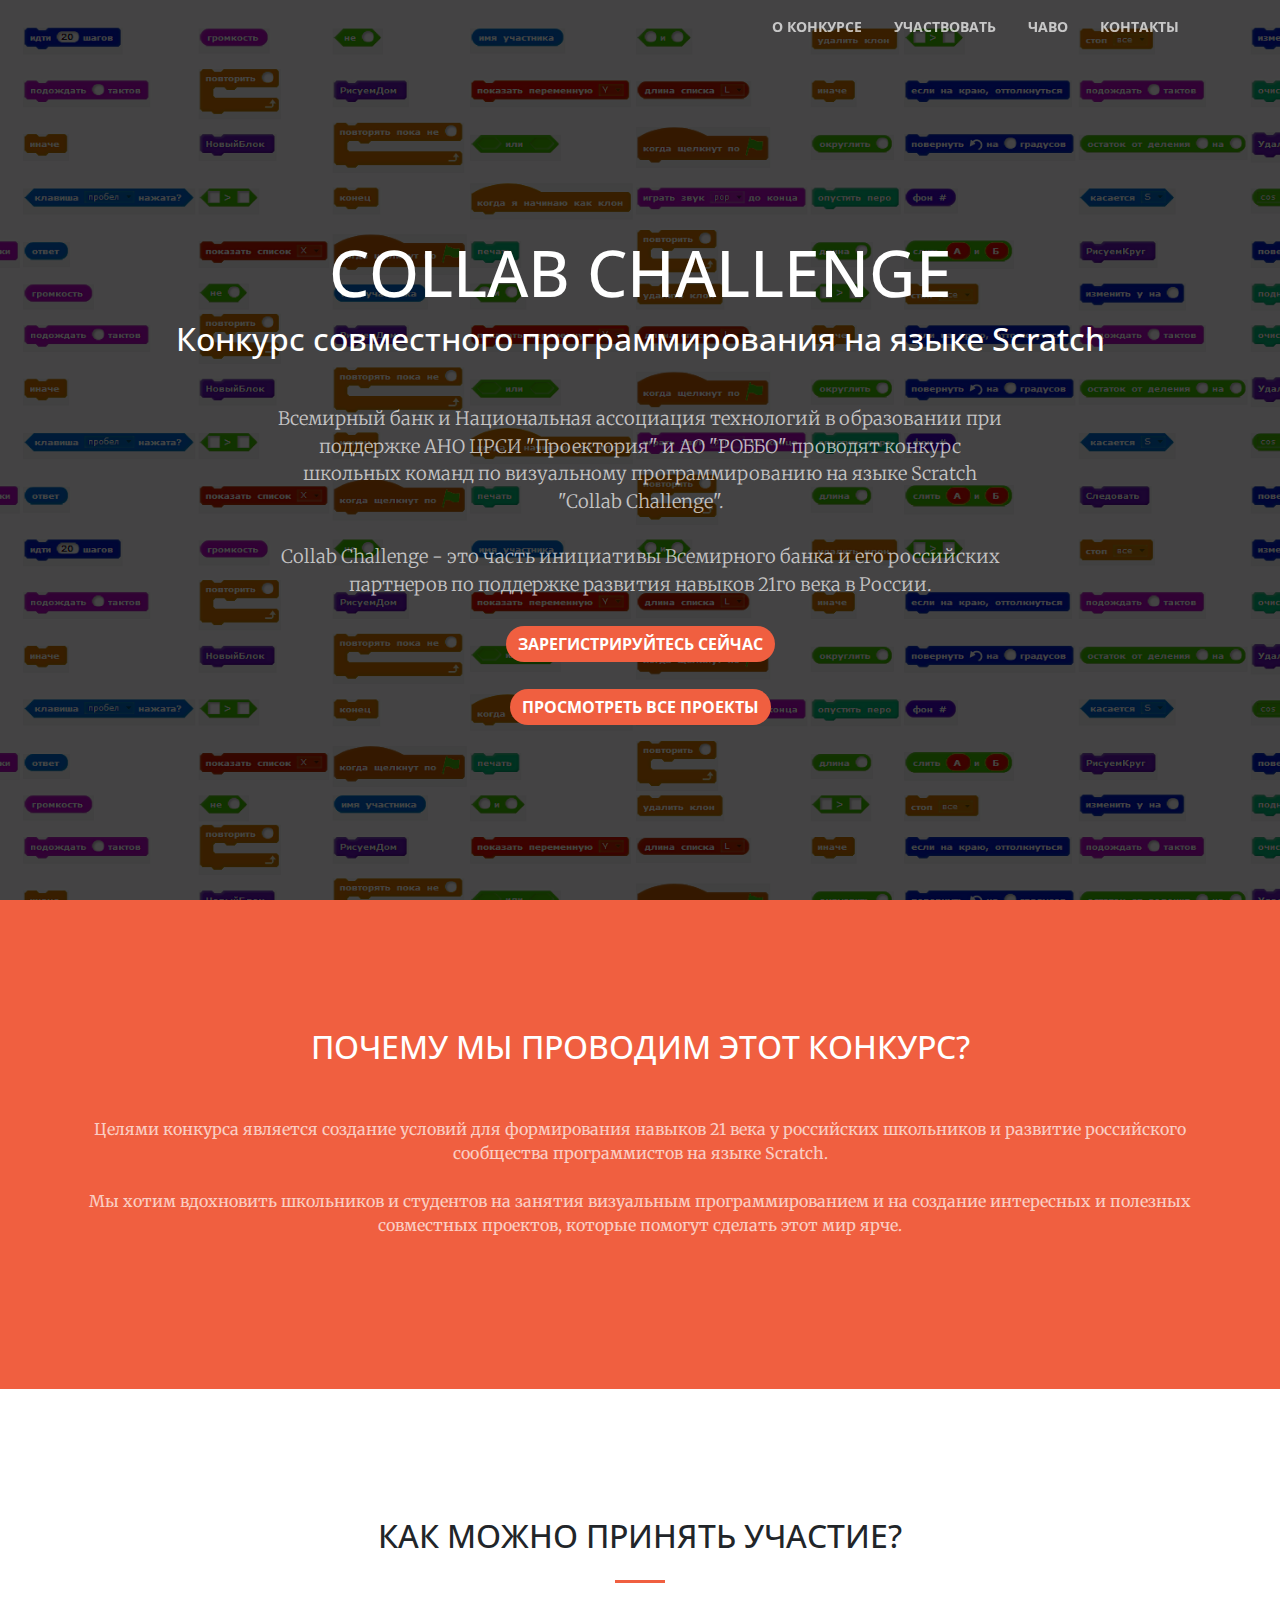
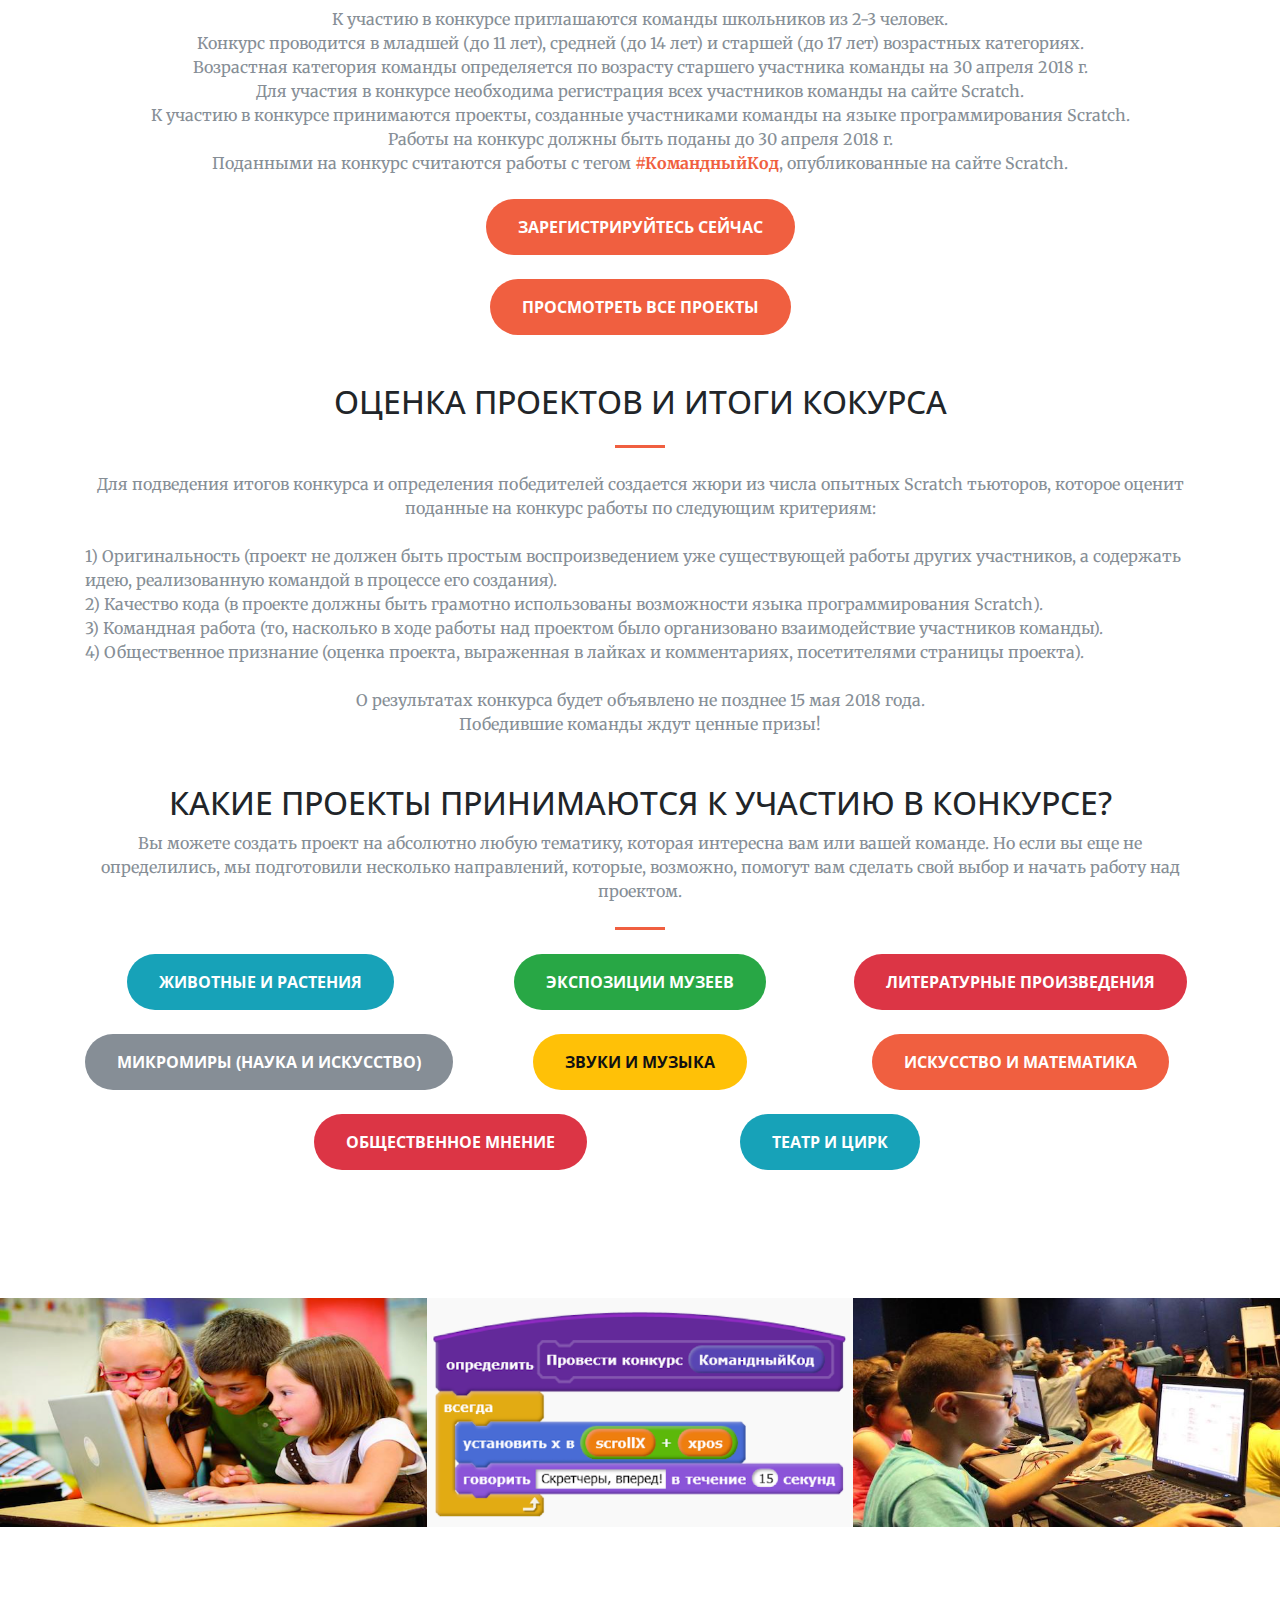
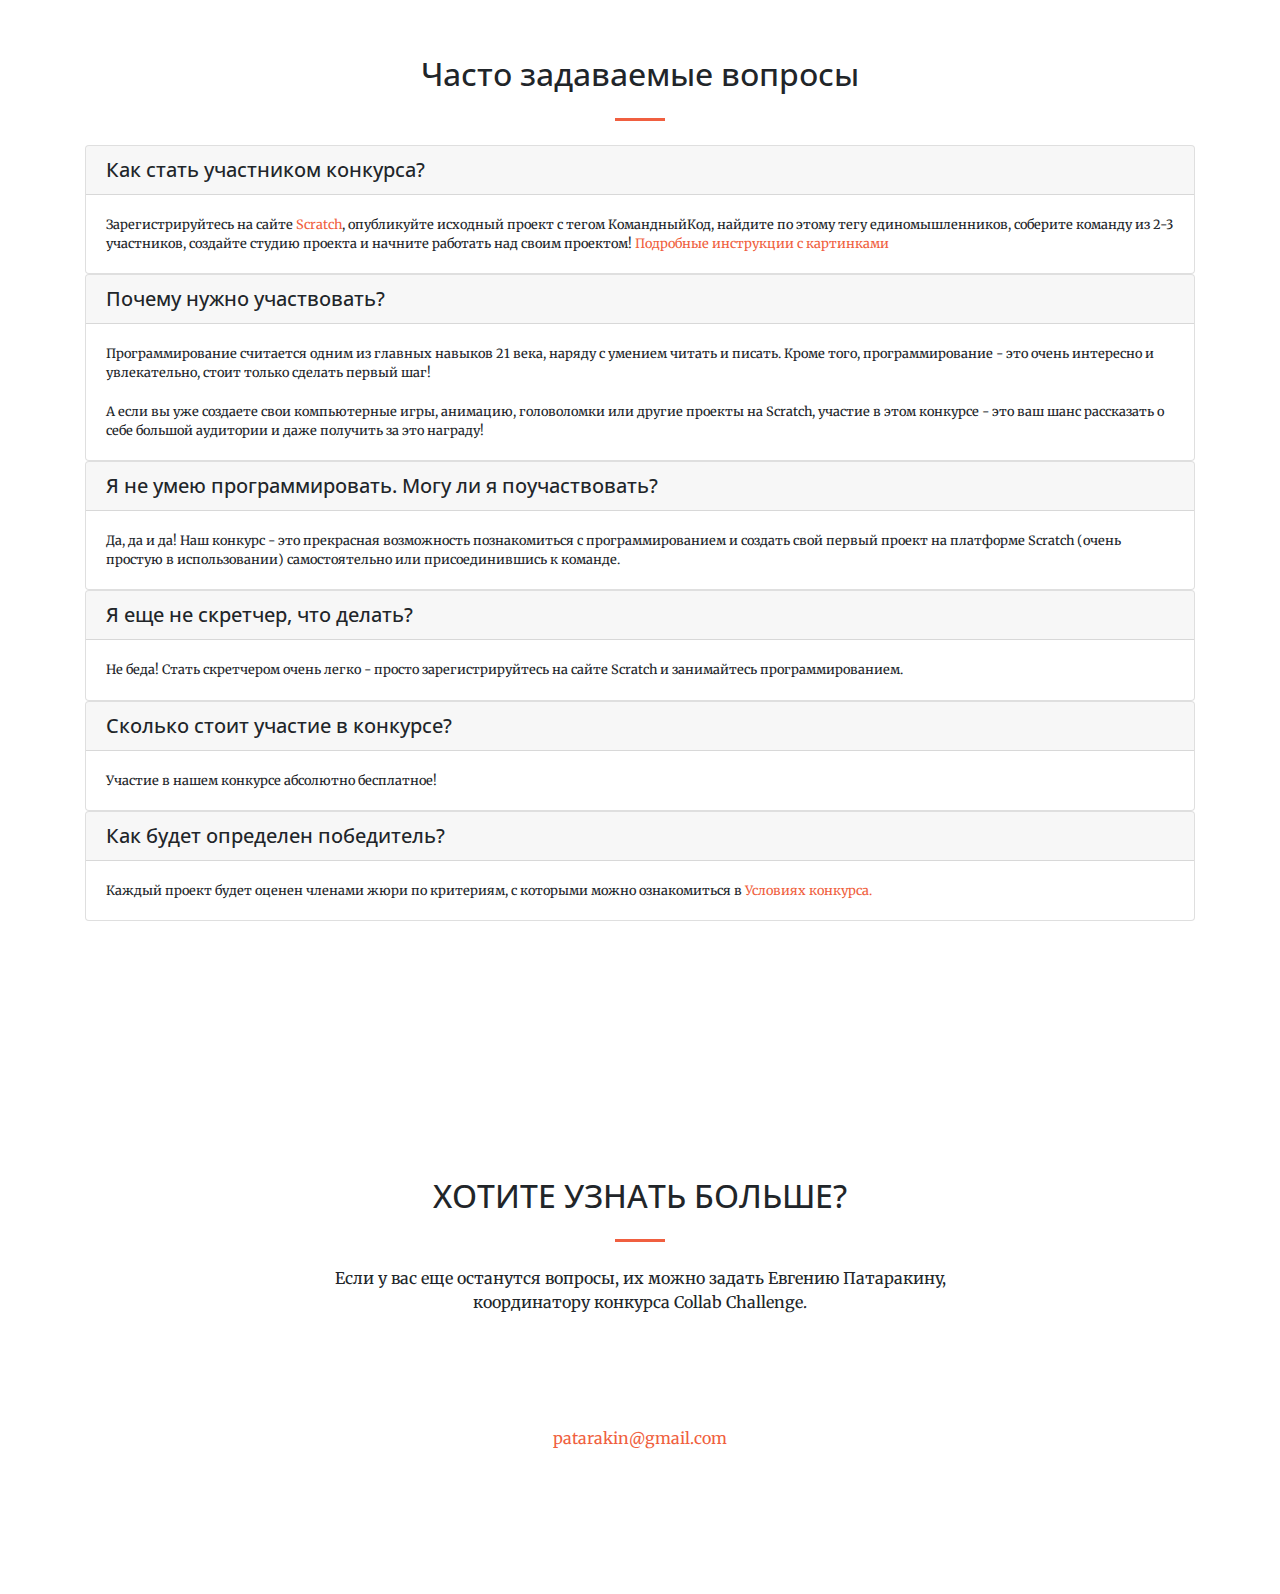
<file: index.html>
<!DOCTYPE html>
<html lang="en">

  <head>

    <meta charset="utf-8">
    <meta name="viewport" content="width=device-width, initial-scale=1, shrink-to-fit=no">
    <meta name="description" content="">
    <meta name="author" content="">

    <title>Learnabler</title>

    <!-- Bootstrap core CSS -->
    <link href="vendor/bootstrap/css/bootstrap.min.css" rel="stylesheet">

    <!-- Custom fonts for this template -->
    <link href="vendor/font-awesome/css/font-awesome.min.css" rel="stylesheet" type="text/css">
    <link href='https://fonts.googleapis.com/css?family=Open+Sans:300italic,400italic,600italic,700italic,800italic,400,300,600,700,800' rel='stylesheet' type='text/css'>
    <link href='https://fonts.googleapis.com/css?family=Merriweather:400,300,300italic,400italic,700,700italic,900,900italic' rel='stylesheet' type='text/css'>

    <!-- Plugin CSS -->
    <link href="vendor/magnific-popup/magnific-popup.css" rel="stylesheet">

    <!-- Custom styles for this template -->
    <link href="css/creative.min.css" rel="stylesheet">
    <link href="css/main.css" rel="stylesheet">

  </head>

  <body id="page-top">

    <!-- Navigation -->
    <nav class="navbar navbar-expand-lg navbar-light fixed-top" id="mainNav">
      <div class="container">
        <a class="navbar-brand js-scroll-trigger" > </a>
        <button class="navbar-toggler navbar-toggler-right" type="button" data-toggle="collapse" data-target="#navbarResponsive" aria-controls="navbarResponsive" aria-expanded="false" aria-label="Toggle navigation">
          <span class="navbar-toggler-icon"></span>
        </button>
        <div class="collapse navbar-collapse" id="navbarResponsive">
          <ul class="navbar-nav ml-auto">
            <li class="nav-item">
              <a class="nav-link js-scroll-trigger" href="#about">О КОНКУРСЕ</a>
            </li>
<!--             <li class="nav-item">
              <a class="nav-link js-scroll-trigger" href="#portfolio">Resources</a>
            </li> -->

            <li class="nav-item">
              <a class="nav-link js-scroll-trigger" href="#learnbadge">УЧАСТВОВАТЬ</a>
            </li>
            <li class="nav-item">
              <a class="nav-link js-scroll-trigger" href="#learnabler">ЧАВО</a>
            </li>

<!--             <li class="nav-item">
              <a class="nav-link js-scroll-trigger" href="#partners">партнеры</a>
            </li> -->
            <li class="nav-item">
              <a class="nav-link js-scroll-trigger" href="#register">КОНТАКТЫ</a>
            </li>
<!--             <li class="nav-item">
              <a class="btn btn-secondary btn-small js-scroll-trigger" href="http://www.learnabler.org" >English</a>
            </li> -->
          </ul>
        </div>
      </div>
    </nav>

    <header class="masthead text-center text-white d-flex">
      <div class="container my-auto">
        <div class="row">
          <div class="col-lg-12 mx-auto">
            <h1 class=>
              <br>COLLAB CHALLENGE
              <br>
            </h1>
              <h2 class=>
              Конкурс совместного программирования на языке Scratch
              <br> <br>
            </h2>
            <!-- <hr> -->
          </div>
          <div class="col-lg-8 mx-auto">
             <p class="text-faded mb-6">Всемирный банк и Национальная ассоциация технологий в образовании при поддержке АНО ЦРСИ "Проектория" и АО "РОББО" проводят конкурс школьных команд по визуальному программированию на языке Scratch "Collab Challenge". <br> <br> 
              Collab Challenge - это часть инициативы Всемирного банка и его российских партнеров по поддержке развития навыков 21го века в России.<br><br>
              
         <!--    </p>
            <p class="text-faded mb-5">If you are interested in contributing into our Action Plan to transform 22st century education systems in Russia, join World Bank in our introductory workshop! <br>
              <br>
              Date and Time: December 13, 2017 | 15:00 - 18:00 <br>
              World Bank Moscow Office
            </p> -->
              <a class="btn btn-primary btn-medium js-scroll-trigger" href="https://scratch.mit.edu" target="_blank">зарегистрируйтесь сейчас</a> <br> <br>
            <a class="btn btn-primary btn-medium js-scroll-trigger" href="https://scratch.mit.edu/search/projects?q=КомандныйКод" target="_blank">Просмотреть все проекты</a>
          </div>
      </div>
    </header>

<section id="about" class="bg-primary">
      <div class="container">
        <div class="row">
          <div class="col-lg-12 text-center">
            <h2 class="section-heading text-white">ПОЧЕМУ МЫ ПРОВОДИМ ЭТОТ КОНКУРС?</h2>
            <hr class="my-4">
            <p class="text-faded mb-4">Целями конкурса является создание условий для формирования навыков 21 века у российских школьников и развитие российского сообщества программистов на языке Scratch. <br> <br>
            Мы хотим вдохновить школьников и студентов на занятия визуальным программированием и на создание интересных и полезных совместных проектов, которые помогут сделать этот мир ярче.

            </p> 
        <!--     <h2 class="section-heading text-white">Russia: Leading with 21st Century Skills <br> Partnerships for Transformative Action</h2>
            <hr class="my-4">
            <p class="text-faded mb-4">The World Bank is working to support the development of a partnership of state and non-state actors for the provision of 21st century skills in the Russian Federation. We aim to transform ideas and rhetoric into practical educational interventions, policy measures and sustainable institutional arrangements.</p> -->
          </div>
        </div>
      </div>
  </section>


   

    <section id="learnbadge">
      <div class="container">
        <div class="row">
          <div class="col-lg-8 mx-auto text-center">
            <h2 class="section-heading">  КАК МОЖНО ПРИНЯТЬ УЧАСТИЕ?  </h2> 
            <!-- <h2 class="section-heading text-white">LearnBadge: <br> Sociometers for Socioemotional Skills</h2> -->
            <hr class=" my-4">
            <!-- <hr class="light my-4">    -->      
          </div>
        
          <div class="col-lg-12 mx-auto text-center">
             <p class="text-muted mb-4"> К участию в конкурсе приглашаются команды школьников из 2-3 человек. <br> Конкурс проводится в младшей (до 11 лет), средней (до 14 лет) и старшей (до 17 лет) возрастных категориях. <br> Возрастная категория команды определяется по возрасту старшего участника команды на 30 апреля 2018 г. <br> Для участия в конкурсе необходима регистрация всех участников команды на сайте Scratch. <br>К участию в конкурсе принимаются проекты, созданные участниками команды на языке программирования Scratch. <br>Работы на конкурс должны быть поданы до 30 апреля 2018 г. <br>Поданными на конкурс считаются работы с тегом <strong class="text-primary">#КомандныйКод</strong>, опубликованные на сайте Scratch. <br><br>
                <a class="btn btn-primary btn-xl js-scroll-trigger" href="https://scratch.mit.edu" target="_blank">зарегистрируйтесь сейчас</a> <br> <br> 
                 <a class="btn btn-primary btn-xl js-scroll-trigger" href="https://scratch.mit.edu/search/projects?q=%D0%9A%D0%BE%D0%BC%D0%B0%D0%BD%D0%B4%D0%BD%D1%8B%D0%B9%D0%9A%D0%BE%D0%B4" target="_blank">Просмотреть все проекты</a> <br> <br>
            </p> 
              
              <h2 class="section-heading">ОЦЕНКА ПРОЕКТОВ И ИТОГИ КОКУРСА</h2> 
               <hr class=" my-4">
              <p class="text-muted mb-4"> Для подведения итогов конкурса и определения победителей создается жюри из числа опытных Scratch тьюторов, которое оценит поданные на конкурс работы по следующим критериям:  </p>
               <p class="text-muted text-left mb-4">    
              1) Оригинальность (проект не должен быть простым воспроизведением уже существующей работы других участников, а содержать идею, реализованную командой в процессе его создания).<br>
              2) Качество кода (в проекте должны быть грамотно использованы возможности языка программирования Scratch).<br>
              3) Командная работа (то, насколько в ходе работы над проектом было организовано взаимодействие участников команды). <br>
              4) Общественное признание (оценка проекта, выраженная в лайках и комментариях, посетителями страницы проекта).</p>
              <p class="text-muted mb-4">  
              О результатах конкурса будет объявлено не позднее 15 мая 2018 года. <br>
              Победившие команды ждут ценные призы!
              </p> 
              <br>
            <!-- <h2 class="section-heading text-white">LearnBadge: <br> Sociometers for Socioemotional Skills</h2> -->
           

              <h2 class="section-heading">  КАКИЕ ПРОЕКТЫ ПРИНИМАЮТСЯ К УЧАСТИЮ В КОНКУРСЕ?</h2> 
              <p class="text-muted mb-4"> Вы можете создать проект на абсолютно любую тематику, которая интересна вам или вашей команде. Но если вы еще не определились, мы подготовили несколько направлений, которые, возможно, помогут вам сделать свой выбор и начать работу над проектом.  <br> 
            <!-- <h2 class="section-heading text-white">LearnBadge: <br> Sociometers for Socioemotional Skills</h2> -->
            <hr class=" my-4">
    
        <div class="row">
              <div class="col-lg-4 mx-auto">
                 <a class="btn btn-info btn-xl js-scroll-trigger" href="https://scratch.mit.edu/studios/4614548" target="_blank">Животные и растения</a> <br> 
              </div>

              <div class="col-lg-4 mx-auto">
                 <a class="btn btn-success btn-xl js-scroll-trigger" href="https://scratch.mit.edu/studios/4614761" target="_blank">Экспозиции музеев</a> <br> 
              </div>

               <div class="col-lg-4 mx-auto">
                 <a class="btn btn-danger btn-xl js-scroll-trigger" href="https://scratch.mit.edu/studios/4614736" target="_blank">Литературные произведения</a> <br>  <br> 
              </div>
          </div> 

        <div class="row">
               <div class="col-lg-4 mx-auto">
                 <a class="btn btn-secondary btn-xl js-scroll-trigger" href="https://scratch.mit.edu/studios/4614772" target="_blank">Микромиры (Наука и Искусство)</a> <br> 
              </div>

               <div class="col-lg-4 mx-auto">
                 <a class="btn btn-warning btn-xl js-scroll-trigger" href="https://scratch.mit.edu/studios/4614785" target="_blank">Звуки и музыка</a> <br> 
              </div>

              <div class="col-lg-4 mx-auto">
                 <a class="btn btn-primary btn-xl js-scroll-trigger" href="https://scratch.mit.edu/studios/4614799" target="_blank">Искусство и математика</a> <br> <br> 
              </div>
          </div>

  <div class="row">

              <div class="col-lg-2 mx-auto">
              </div>

               <div class="col-lg-4 mx-auto">
                 <a class="btn btn-danger btn-xl js-scroll-trigger" href="https://scratch.mit.edu/studios/4614804" target="_blank">Общественное мнение</a> <br> 
              </div>

               <div class="col-lg-4 mx-auto">
                 <a class="btn btn-info btn-xl js-scroll-trigger" href="https://scratch.mit.edu/studios/4614814" target="_blank">Театр и Цирк</a> <br> 
              </div>

              <div class="col-lg-2 mx-auto">
              </div>
      
          </div>  

        </div>  
      </div>
  </section>
      
<section class="p-0" id="portfolio">
      <div class="container-fluid p-0">
        <div class="row no-gutters">
        <!-- <div class="row no-gutters popup-gallery"> -->
          <div class="col-lg-4 col-sm-6">
              <a class="portfolio-box">
            <!-- <a class="portfolio-box" href="http://lifelongkindergarten.net/" target="_blank"> -->
              <img class="img-fluid" src="img/portfolio/thumbnails/skills.png" alt="">
            </a>
          </div>
          <div class="col-lg-4 col-sm-6">
            <a class="portfolio-box" target="_blank">
              <img class="img-fluid" src="img/portfolio/thumbnails/code.png" alt="">
            </a>
          </div>

          <div class="col-lg-4 col-sm-6">
            <a class="portfolio-box" >
              <img class="img-fluid" src="img/portfolio/thumbnails/scr.jpg" alt="">
        
            </a>
          </div>

    </section>


 <section id="learnabler"> 
      <div class="container">
          <div class="row">
            <div class="col-lg-12 text-center">
              <h2 class="section-heading">Часто задаваемые вопросы</h2>
              <hr class="my-4">
            </div>
         <!--    <div class="col-lg-12 text-center">
              <p>See some of the most asked questions about our event</p>
            </div> -->
          </div>

   <div id="accordion" class="text-left">  

                    <div class="card">
                       <div class="card-header" id="headingOne">
                         <h5 class="mb-0" class="btn btn-link" data-toggle="collapse" data-target="#collapseOne" aria-expanded="true" aria-controls="collapseOne">
                              Как стать участником конкурса?
                          </h5>
                        </div>
                     <div id="collapseOne" class="collapse show" aria-labelledby="headingOne" data-parent="#accordion">
                        <div class="card-body small">
                          Зарегистрируйтесь на сайте <a href="https://scratch.mit.edu" target="_blank"> Scratch</a>, опубликуйте исходный проект с тегом КомандныйКод, найдите по этому тегу единомышленников, соберите команду из 2-3 участников, создайте студию проекта и начните работать над своим проектом! <a href="http://letopisi.org/index.php/Scratch/HowTo " target="_blank"> Подробные инструкции с картинками </a>
                        </div>
                      </div>
                    </div>
              

                    <div class="card">
                       <div class="card-header" id="headingTwo">
                          <h5 class="mb-0" class="btn btn-link" data-toggle="collapse" data-target="#collapseTwo" aria-expanded="true" aria-controls="collapseTwo">
                              Почему нужно участвовать?
                          </h5>
                        </div>
                     <div id="collapseTwo" class="collapse show" aria-labelledby="headingTwo" data-parent="#accordion">
                        <div class="card-body small">
                         Программирование считается одним из главных навыков 21 века, наряду с умением читать и писать. Кроме того, программирование - это очень интересно и увлекательно, стоит только сделать первый шаг! <br> <br>
                        А если вы уже создаете свои компьютерные игры, анимацию, головоломки или другие проекты на Scratch, участие в этом конкурсе - это ваш шанс рассказать о себе большой аудитории и даже получить за это награду!
                        </div>
                      </div>
                    </div>


                 <div class="card">
                       <div class="card-header" id="headingThree">
                        <h5 class="mb-0" class="btn btn-link" data-toggle="collapse" data-target="#collapseThree" aria-expanded="true" aria-controls="collapseThree">
                              Я не умею программировать. Могу ли я поучаствовать?
                          </h5>
                        </div>
                     <div id="collapseThree" class="collapse show" aria-labelledby="headingThree" data-parent="#accordion">
                        <div class="card-body small">
                         Да, да и да! Наш конкурс - это прекрасная возможность познакомиться с программированием и создать свой первый проект на платформе Scratch (очень простую в использовании) самостоятельно или присоединившись к команде. 
                        </div>
                      </div>
                    </div>


                 <div class="card">
                       <div class="card-header" id="headingFour">
                        <h5 class="mb-0" class="btn btn-link" data-toggle="collapse" data-target="#collapseFour" aria-expanded="true" aria-controls="collapseFour">Я еще не скретчер, что делать?
                          </h5>
                        </div>
                     <div id="collapseFour" class="collapse show" aria-labelledby="headingFour" data-parent="#accordion">
                        <div class="card-body small">
                        Не беда! Стать скретчером очень легко - просто зарегистрируйтесь на сайте Scratch и занимайтесь программированием. 

                        </div>
                      </div>
                    </div>


                  <div class="card">
                       <div class="card-header" id="headingFive">
                        <h5 class="mb-0" class="btn btn-link" data-toggle="collapse" data-target="#collapseFive" aria-expanded="true" aria-controls="collapseFive">Сколько стоит участие в конкурсе?  
                          </h5>
                        </div>
                     <div id="collapseFive" class="collapse show" aria-labelledby="headingFive" data-parent="#accordion">
                        <div class="card-body small">
                         Участие в нашем конкурсе абсолютно бесплатное! 
                        </div>
                      </div>
                    </div>


                    <div class="card">
                       <div class="card-header" id="headingSix">
                        <h5 class="mb-0" class="btn btn-link" data-toggle="collapse" data-target="#collapseSix" aria-expanded="true" aria-controls="collapseSix">Как будет определен победитель?
                          </h5>
                        </div>
                     <div id="collapseSix" class="collapse show" aria-labelledby="headingSix" data-parent="#accordion">
                        <div class="card-body small">
                         Каждый проект будет оценен членами жюри по критериям, с которыми можно ознакомиться в <a href="#learnbadge">Условиях конкурса.</a> 
                        </div>
                      </div>
                    </div>

                       </div>
  </div>
    </section>


<!-- <section  id="partners">
<div class="container">
        <div class="row">
          <div class="col-lg-12 mx-auto text-center">
                    <h2 class="section-heading">партнеры</h2>
                    <hr class="my-4">

          <div id="carousel-example-generic" class="carousel slide" data-ride="carousel">
            <div class="carousel-inner">
            <div class="item active container">
                
                  <img class="logo img-responsive" src="http://fakeimg.pl/200x100/?text=logo" alt="...">
                  <img class="logo img-responsive" src="http://fakeimg.pl/200x100/?text=logo" alt="...">
                  <img class="logo img-responsive" src="http://fakeimg.pl/200x100/?text=logo" alt="..."> 
                  <img class="logo img-responsive" src="http://fakeimg.pl/200x100/?text=logo" alt="...">
                  <img class="logo img-responsive" src="http://fakeimg.pl/200x100/?text=logo" alt="...">

  </section>
 -->
    <!-- <img class="col-lg-2 col-lg-2 col-lg-2 logo img-responsive" src="http://fakeimg.pl/200x100/?text=logo" alt="..."> -->

<section id="register">
      <div class="container">
        <div class="row">
          <div class="col-lg-8 mx-auto text-center">
                    <h2 class="section-heading">ХОТИТЕ УЗНАТЬ БОЛЬШЕ? </h2>
                    <hr class="my-4">
                    <p class="mb-5">Если у вас еще останутся вопросы, их можно задать Евгению Патаракину, координатору конкурса Collab Challenge.<br></p>
            <div class="col-lg-12 mr-auto text-center">
                    <i class="fa fa-envelope-o fa-3x mb-3 sr-contact"></i>
                    <p>
                      <a href="mailto:patarakin@gmail.com">patarakin@gmail.com</a>
                    </p>
          </div>
            </div>
           <!--  <h2 class="section-heading">Register to participate in the workshop</h2>
            <hr class="my-4">
            <p class="mb-5">If you are ready to play a role in this breakthrough project, please join World Bank <br> in our upcoming workshop in Moscow! <br> <br>
            Date and Time: December 13, 2017 | 15:00 - 18:00<br> 
            Address: Ulitsa Bol'shaya Molchanovka, 36, стр. 1, Moskva, Russia, 121069 <br> <br> 
            Register below or send us an email and we will get back to you as soon as possible!
            <br> <br>  
               <a class="btn btn-primary btn-xl js-scroll-trigger" href="http://bit.ly/RussiaWorkshop" target="_blank">Register</a> -->
        <!--     </p>
          </div>
        </div> -->
<!--         <div class="row">
          <div class="col-lg-4 ml-auto text-center">
            <i class="fa fa-phone fa-3x mb-3 sr-contact"></i>
            <p>+7 906 161 2351</p>
          </div>
          <div class="col-lg-4 mr-auto text-center">
            <i class="fa fa-envelope-o fa-3x mb-3 sr-contact"></i>
            <p>
              <a href="mailto:your-email@your-domain.com">sparandekar@worldbank.org</a>
            </p>
          </div>
        </div> -->
      </div>
      </div>
    </section>



    <!-- Bootstrap core JavaScript -->
    <script src="vendor/jquery/jquery.min.js"></script>
    <script src="vendor/bootstrap/js/bootstrap.bundle.min.js"></script>

    <!-- Plugin JavaScript -->
    <script src="vendor/jquery-easing/jquery.easing.min.js"></script>
    <script src="vendor/scrollreveal/scrollreveal.min.js"></script>
    <script src="vendor/magnific-popup/jquery.magnific-popup.min.js"></script>

    <!-- Custom scripts for this template -->
    <script src="js/creative.min.js"></script>

  </body>

</html>
</file>
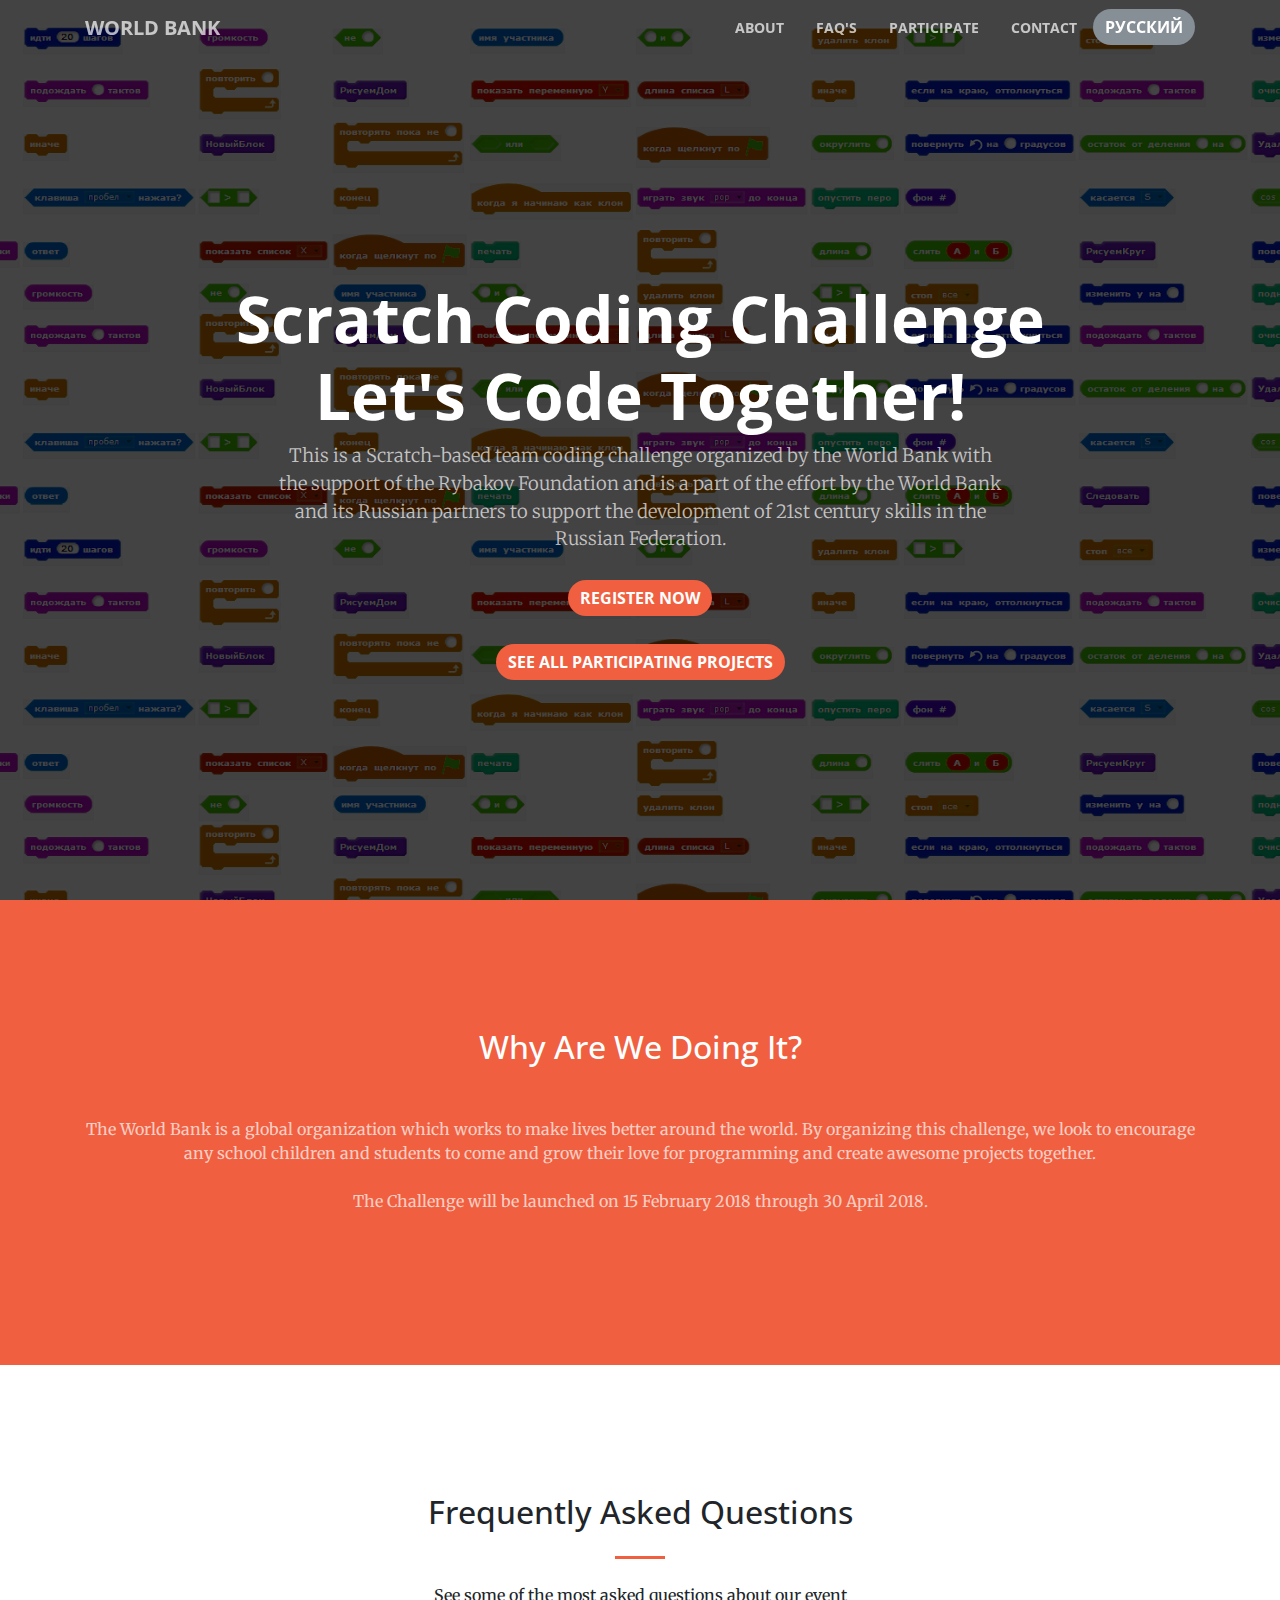
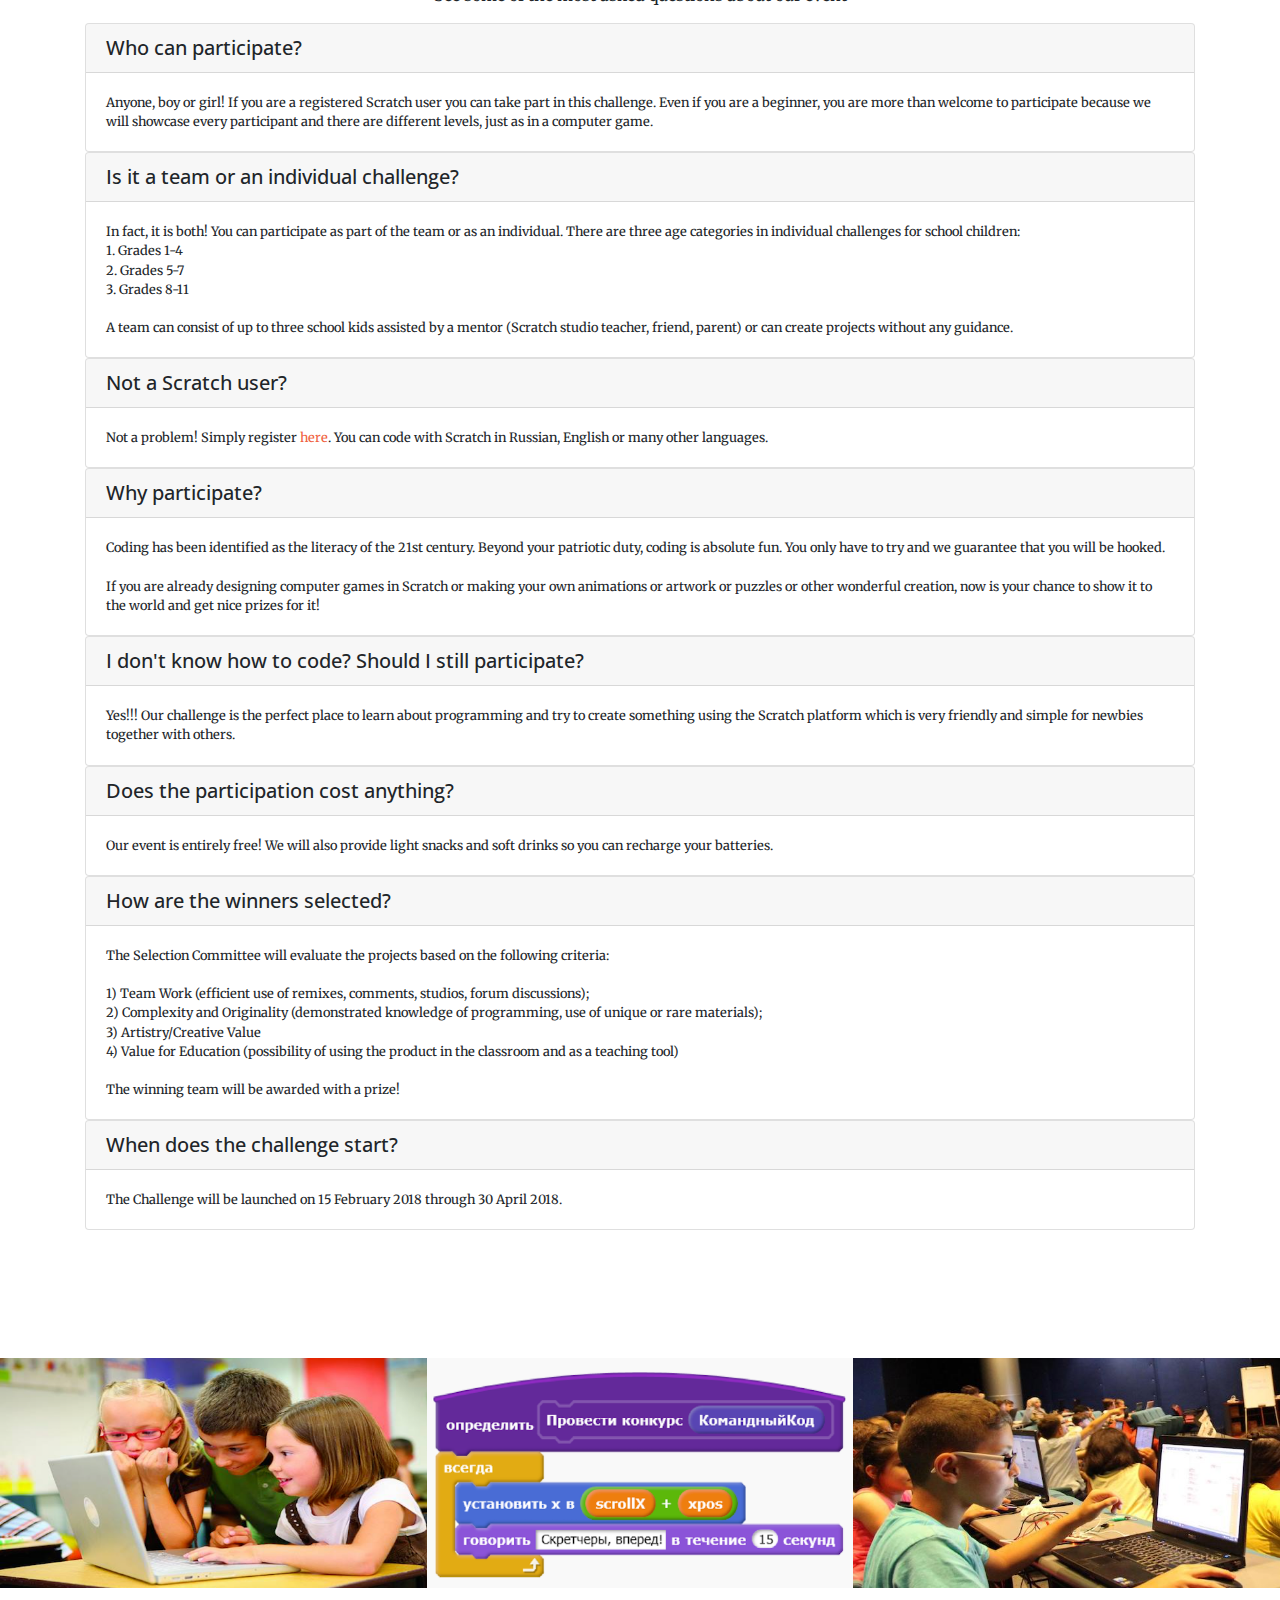
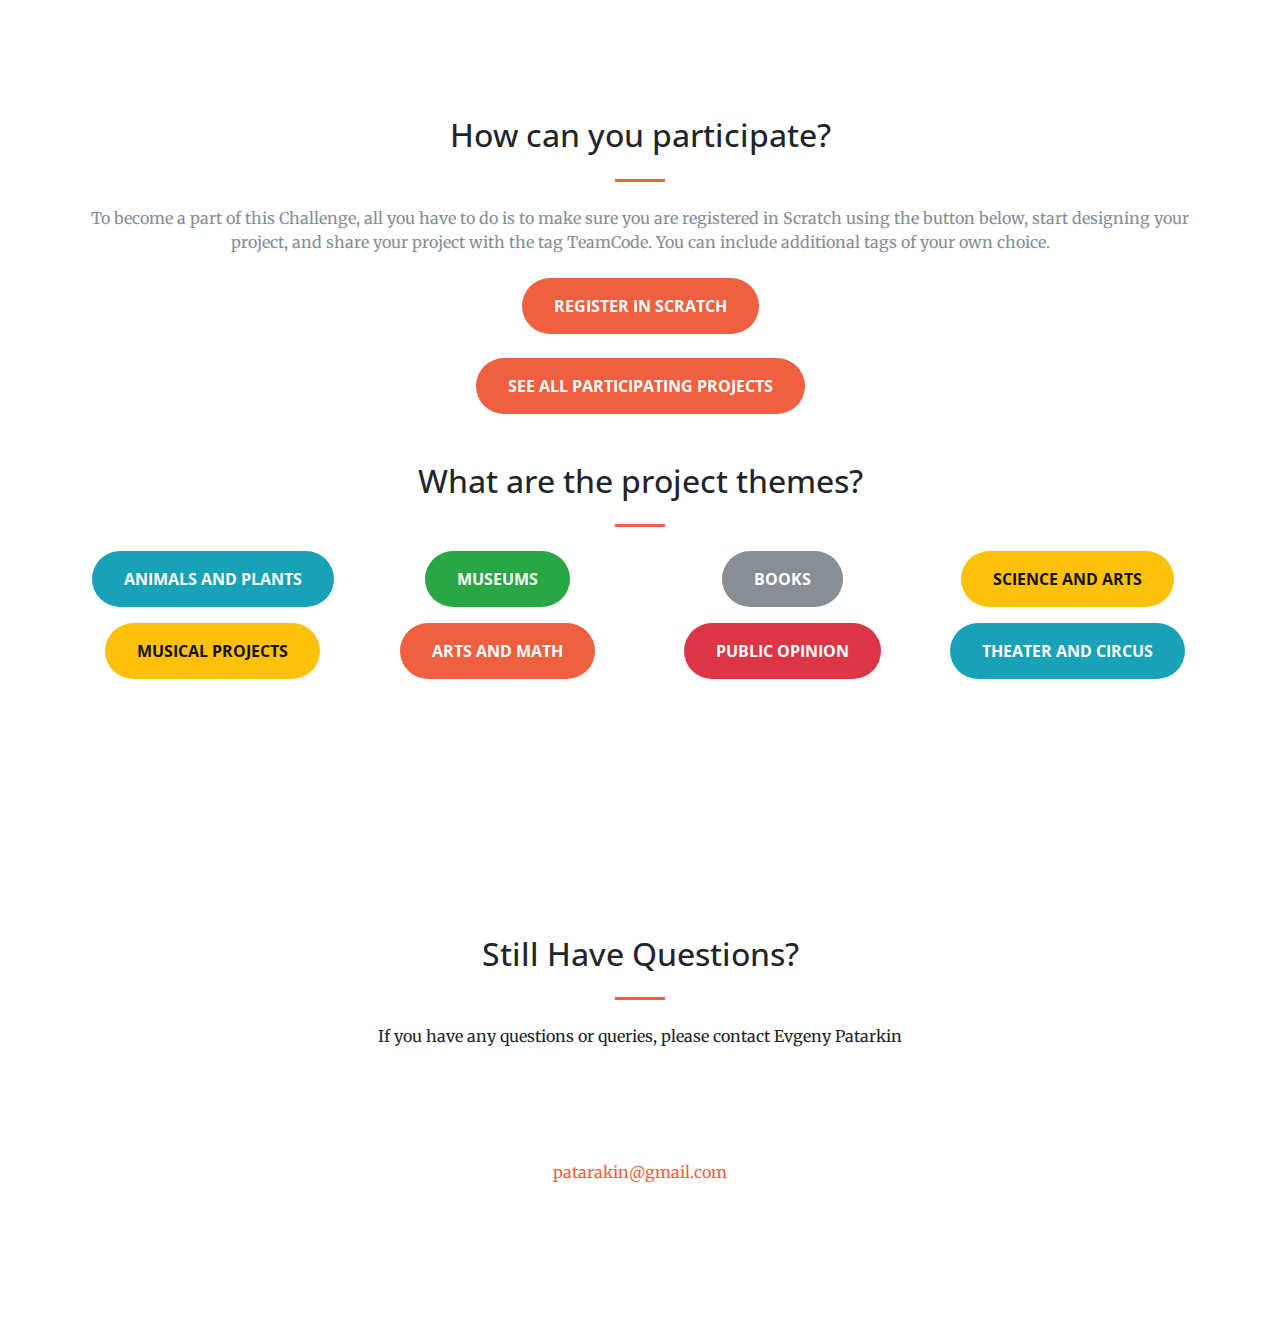
<file: original_english version.html>
<!DOCTYPE html>
<html lang="en">

  <head>

    <meta charset="utf-8">
    <meta name="viewport" content="width=device-width, initial-scale=1, shrink-to-fit=no">
    <meta name="description" content="">
    <meta name="author" content="">

    <title>Learnabler</title>

    <!-- Bootstrap core CSS -->
    <link href="vendor/bootstrap/css/bootstrap.min.css" rel="stylesheet">

    <!-- Custom fonts for this template -->
    <link href="vendor/font-awesome/css/font-awesome.min.css" rel="stylesheet" type="text/css">
    <link href='https://fonts.googleapis.com/css?family=Open+Sans:300italic,400italic,600italic,700italic,800italic,400,300,600,700,800' rel='stylesheet' type='text/css'>
    <link href='https://fonts.googleapis.com/css?family=Merriweather:400,300,300italic,400italic,700,700italic,900,900italic' rel='stylesheet' type='text/css'>

    <!-- Plugin CSS -->
    <link href="vendor/magnific-popup/magnific-popup.css" rel="stylesheet">

    <!-- Custom styles for this template -->
    <link href="css/creative.min.css" rel="stylesheet">
    <link href="css/main.css" rel="stylesheet">

  </head>

  <body id="page-top">

    <!-- Navigation -->
    <nav class="navbar navbar-expand-lg navbar-light fixed-top" id="mainNav">
      <div class="container">
        <a class="navbar-brand js-scroll-trigger" href="http://www.worldbank.org/en/country/russia" target="_blank">World Bank</a>
        <button class="navbar-toggler navbar-toggler-right" type="button" data-toggle="collapse" data-target="#navbarResponsive" aria-controls="navbarResponsive" aria-expanded="false" aria-label="Toggle navigation">
          <span class="navbar-toggler-icon"></span>
        </button>
        <div class="collapse navbar-collapse" id="navbarResponsive">
          <ul class="navbar-nav ml-auto">
            <li class="nav-item">
              <a class="nav-link js-scroll-trigger" href="#about">About</a>
            </li>
<!--             <li class="nav-item">
              <a class="nav-link js-scroll-trigger" href="#portfolio">Resources</a>
            </li> -->
            <li class="nav-item">
              <a class="nav-link js-scroll-trigger" href="#learnabler">FAQ's</a>
            </li>

            <li class="nav-item">
              <a class="nav-link js-scroll-trigger" href="#learnbadge">Participate</a>
            </li>
            <li class="nav-item">
              <a class="nav-link js-scroll-trigger" href="#register">Contact</a>
            </li>
            <li class="nav-item">
              <a class="btn btn-secondary btn-small js-scroll-trigger" href="russian.html">русский</a>
            </li>
          </ul>
        </div>
      </div>
    </nav>

    <header class="masthead text-center text-white d-flex">
      <div class="container my-auto">
        <div class="row">
          <div class="col-lg-10 mx-auto">
            <h1 class=>
               <br><strong>Scratch Coding Challenge</strong>
              <br>
              <strong>Let's Code Together!</strong>
            </h1>
            <!-- <hr> -->
          </div>
          <div class="col-lg-8 mx-auto">
             <p class="text-faded mb-6">This is a Scratch-based team coding challenge organized by the World Bank with the support of the Rybakov Foundation and is a part of the effort by the World Bank and its Russian partners to support the development of 21st century skills in the Russian Federation.<br> <br> 
              
         <!--    </p>
            <p class="text-faded mb-5">If you are interested in contributing into our Action Plan to transform 22st century education systems in Russia, join World Bank in our introductory workshop! <br>
              <br>
              Date and Time: December 13, 2017 | 15:00 - 18:00 <br>
              World Bank Moscow Office
            </p> -->
              <a class="btn btn-primary btn-medium js-scroll-trigger" href="https://scratch.mit.edu" target="_blank">Register Now</a> <br> <br>
            <a class="btn btn-primary btn-medium js-scroll-trigger" href="https://scratch.mit.edu/search/projects?q=КомандныйКод" target="_blank">See All Participating Projects</a>
          </div>
      </div>
    </header>

<section id="about" class="bg-primary">
      <div class="container">
        <div class="row">
          <div class="col-lg-12 text-center">
            <h2 class="section-heading text-white">Why Are We Doing It?</h2>
            <hr class="my-4">
            <p class="text-faded mb-4">The World Bank is a global organization which works to make lives better around the world. By organizing this challenge, we look to encourage any school children and students to come and grow their love for programming and create awesome projects together. <br><br>The Challenge will be launched on 15 February 2018 through 30 April 2018. </p> 
        <!--     <h2 class="section-heading text-white">Russia: Leading with 21st Century Skills <br> Partnerships for Transformative Action</h2>
            <hr class="my-4">
            <p class="text-faded mb-4">The World Bank is working to support the development of a partnership of state and non-state actors for the provision of 21st century skills in the Russian Federation. We aim to transform ideas and rhetoric into practical educational interventions, policy measures and sustainable institutional arrangements.</p> -->
          </div>
        </div>
      </div>
  </section>


    <section id="learnabler"> 
      <div class="container">
          <div class="row">
            <div class="col-lg-12 text-center">
              <h2 class="section-heading">Frequently Asked Questions</h2>
              <hr class="my-4">
            </div>
            <div class="col-lg-12 text-center">
              <p>See some of the most asked questions about our event</p>
            </div>
          </div>

   <div id="accordion" class="text-left">  

                    <div class="card">
                       <div class="card-header" id="headingOne">
                         <h5 class="mb-0" class="btn btn-link" data-toggle="collapse" data-target="#collapseOne" aria-expanded="true" aria-controls="collapseOne">
                              Who can participate?
                          </h5>
                        </div>
                     <div id="collapseOne" class="collapse show" aria-labelledby="headingOne" data-parent="#accordion">
                        <div class="card-body small">
                          Anyone, boy or girl! If you are a registered Scratch user you can take part in this challenge. Even if you are a beginner, you are more than welcome to participate because we will showcase every participant and there are different levels, just as in a computer game.
                        </div>
                      </div>
                    </div>
              

                    <div class="card">
                       <div class="card-header" id="headingTwo">
                          <h5 class="mb-0" class="btn btn-link" data-toggle="collapse" data-target="#collapseTwo" aria-expanded="true" aria-controls="collapseTwo">
                              Is it a team or an individual challenge?
                          </h5>
                        </div>
                     <div id="collapseTwo" class="collapse show" aria-labelledby="headingTwo" data-parent="#accordion">
                        <div class="card-body small">
                         In fact, it is both! You can participate as part of the team or as an individual. 
                              There are three age categories in individual challenges for school children: <br>
                            1.  Grades 1-4 <br>
                            2.  Grades 5-7<br>
                            3.  Grades 8-11<br> <br>
                            A team can consist of up to three school kids assisted by a mentor (Scratch studio teacher, friend, parent) or can create projects without any guidance. 
                        </div>
                      </div>
                    </div>


                 <div class="card">
                       <div class="card-header" id="headingThree">
                        <h5 class="mb-0" class="btn btn-link" data-toggle="collapse" data-target="#collapseThree" aria-expanded="true" aria-controls="collapseThree">
                              Not a Scratch user?
                          </h5>
                        </div>
                     <div id="collapseThree" class="collapse show" aria-labelledby="headingThree" data-parent="#accordion">
                        <div class="card-body small">
                         Not a problem! Simply register <a href="https://scratch.mit.edu" target="_blank">here</a>. You can code with Scratch in Russian, English or many other languages.
                        </div>
                      </div>
                    </div>


                 <div class="card">
                       <div class="card-header" id="headingFour">
                        <h5 class="mb-0" class="btn btn-link" data-toggle="collapse" data-target="#collapseFour" aria-expanded="true" aria-controls="collapseFour">Why participate?
                          </h5>
                        </div>
                     <div id="collapseFour" class="collapse show" aria-labelledby="headingFour" data-parent="#accordion">
                        <div class="card-body small">
                         Coding has been identified as the literacy of the 21st century. Beyond your patriotic duty, coding is absolute fun.  You only have to try and we guarantee that you will be hooked. <br> <br>
                      If you are already designing computer games in Scratch or making your own animations or artwork or puzzles or other wonderful creation, now is your chance to show it to the world and get nice prizes for it!
                        </div>
                      </div>
                    </div>


                  <div class="card">
                       <div class="card-header" id="headingFive">
                        <h5 class="mb-0" class="btn btn-link" data-toggle="collapse" data-target="#collapseFive" aria-expanded="true" aria-controls="collapseFive">I don't know how to code? Should I still participate?
                          </h5>
                        </div>
                     <div id="collapseFive" class="collapse show" aria-labelledby="headingFive" data-parent="#accordion">
                        <div class="card-body small">
                         Yes!!! Our challenge is the perfect place to learn about programming and try to create something using the Scratch platform which is very friendly and simple for newbies together with others.
                        </div>
                      </div>
                    </div>


                    <div class="card">
                       <div class="card-header" id="headingSix">
                        <h5 class="mb-0" class="btn btn-link" data-toggle="collapse" data-target="#collapseSix" aria-expanded="true" aria-controls="collapseSix">Does the participation cost anything?
                          </h5>
                        </div>
                     <div id="collapseSix" class="collapse show" aria-labelledby="headingSix" data-parent="#accordion">
                        <div class="card-body small">
                         Our event is entirely free! We will also provide light snacks and soft drinks so you can recharge your batteries.
                        </div>
                      </div>
                    </div>


                     <div class="card">
                       <div class="card-header" id="headingSeven">
                        <h5 class="mb-0" class="btn btn-link" data-toggle="collapse" data-target="#collapseSeven" aria-expanded="true" aria-controls="collapseSeven">How are the winners selected?
                          </h5>
                        </div>
                     <div id="collapseSeven" class="collapse show" aria-labelledby="headingSeven" data-parent="#accordion">
                        <div class="card-body small">
                        The Selection Committee will evaluate the projects based on the following criteria: <br> <br> 
                          1) Team Work (efficient use of remixes, comments, studios, forum discussions);<br> 
                          2) Complexity and Originality (demonstrated knowledge of programming, use of unique or rare materials);<br> 
                          3) Artistry/Creative Value<br> 
                          4) Value for Education (possibility of using the product in the classroom and as a teaching tool)<br> 
                          <br> The winning team will be awarded with a prize!
                        </div>
                      </div>
                    </div>

                    <div class="card">
                       <div class="card-header" id="headingEight">
                        <h5 class="mb-0" class="btn btn-link" data-toggle="collapse" data-target="#collapseEight" aria-expanded="true" aria-controls="collapseEight">When does the challenge start? 
                          </h5>
                        </div>
                     <div id="collapseEight" class="collapse show" aria-labelledby="headingEight" data-parent="#accordion">
                        <div class="card-body small">
                        The Challenge will be launched on 15 February 2018 through 30 April 2018.
                        </div>
                      </div>
                    </div>
                       </div>
  </div>
    </section>


 <section class="p-0" id="portfolio">
      <div class="container-fluid p-0">
        <div class="row no-gutters">
        <!-- <div class="row no-gutters popup-gallery"> -->
          <div class="col-lg-4 col-sm-6">
              <a class="portfolio-box">
            <!-- <a class="portfolio-box" href="http://lifelongkindergarten.net/" target="_blank"> -->
              <img class="img-fluid" src="img/portfolio/thumbnails/skills.png" alt="">
              <!-- <div class="portfolio-box-caption"> -->
                <!-- <div class="portfolio-box-caption-content"> -->
                 <!--  <div class="project-category text-faded">
                    Mitchel Resnick

                  </div> -->
                 
                <!--   <div class="project-name">
          
                  Lifelong Kindergarten
                     <p class="text-white changeFont"> <br> Lifelong Kindergarten is not only essential reading for educators trying to cultivate 21st-century skills in the classroom; it’s also a vital resource for anyone — parents, entrepreneurs, artists — interested in the creative mind at work and at play </p> 
                  </div> -->
                <!-- </div> -->
              <!-- </div> -->
            </a>
          </div>
          <div class="col-lg-4 col-sm-6">
            <a class="portfolio-box" target="_blank">
              <img class="img-fluid" src="img/portfolio/thumbnails/code.png" alt="">
            </a>
          </div>

          <div class="col-lg-4 col-sm-6">
            <a class="portfolio-box" >
              <img class="img-fluid" src="img/portfolio/thumbnails/scr.jpg" alt="">
             <!--  <div class="portfolio-box-caption">
                <div class="portfolio-box-caption-content">
                  <div class="project-category text-faded">
                    ScratchEd
                  </div>
                  <div class="project-name">
                   
                    Online Community  
                    <p class="text-white changeFont"> <br> Scratch educators share stories, exchange resources, ask questions, find people, and discover events related to Scratch </p> 
                  </div>
                </div>
              </div> -->
            </a>
          </div>


    <!--  <div class="row text-left">
          <div class="col-md-12">
                <div class="card text-muted bg-light mb-3">
                  <div class="card-header">Not a Scratch user?</div>
                   <div class="card-body">
                    <h5 class="card-title">Who can participate?</h5>
                      <p class="card-text small">Not a problem! Simply register here. You can code with Scratch in Russian, English or many other languages!
                </p>
                   </div>
                 </div>
          </div>
          </div> -->
    
    

<!-- 
        <div class="row">
          <div class="col-lg-4 col-md-6 text-center">
            <div class="service-box mt-5 mx-auto">
              <i class="fa fa-4x fa-graduation-cap text-primary mb-3 sr-icons"></i>
              <h4 class="mb-3">LearnAbler</h4>
              <p class="text-muted mb-0">Teacher virtual platform for 21st century skills</p>
            </div>
          </div>
          <div class="col-lg-4 col-md-6 text-center">
            <div class="service-box mt-5 mx-auto">
              <i class="fa fa-4x fa-code text-primary mb-3 sr-icons"></i>
              <h4 class="mb-3">LearnCoding</h4>
              <p class="text-muted mb-0">Computational thinking {and Coding} for every student – What’s up with Russian Scratchers?</p>
            </div>
          </div>
          <div class="col-lg-4 col-md-6 text-center">
            <div class="service-box mt-5 mx-auto">
              <i class="fa fa-4x fa-certificate text-primary mb-3 sr-icons"></i>
              <h4 class="mb-3">LearnBadge</h4>
              <p class="text-muted mb-0">Sociometers for socioemotional skills</p>
            </div>
          </div>
      </div>
    </div> -->


    <!-- <section class="bg-primary" id="learnabler">  -->
   <!--    <section  id="learnabler">  -->
  <!--     <div class="container">
        <div class="row">
          <div class="col-lg-8 mx-auto text-center">
            <h2 class="section-heading ">LEarnablers</h2> 
            <h2 class="section-heading ">LearnAbler: <br> Teacher virtual platform for 21st Century Skills</h2>
            <hr class=" my-4">         
          </div>
        </div>
      </div> -->
    <!--   <div class="container">
        <div class="row">
          <div class="col-lg-12 mx-auto text-center">
             <!-  <h4 class="mb-3 text-white">What is a teacher virtual platform?</h4>  -->
            <!--   <p class="text-muted mb-4">A teacher virtual platform is a digital application, available on web browsers as well as through a smart phone app that allows teachers to interact with each other and with pedagogical and technical experts. 
              LearnAbler will be a virtual platform for the teachers in Russia to help them improve their students' 21st century skills. 
              <br> <br>
              We invite pedagogical experts, software developers, business people, foundations, teachers, schools… to join us in developing LearnAbler!
              </p>    -->
              <!-- <p class="text-faded mb-4">A teacher virtual platform is a digital application, available on web browsers as well as through a smart phone app that will allow teachers to interact with each other and with pedagogical and technical experts. 
              Interaction may vary in scope and depth. At a simple level, there may be questions and answers and help with shared resources such as videos and publications. At a more advanced level, teachers may form local groups and pose challenges or seek help for program development or for topics such as assessment of student design portfolios or other modern assessment methods.
              </p> -->   
              <!-- <h4 class="mb-3 text-white">What we do with LearnAbler </h4> 
              <p class="text-faded mb-4">We will develop LearnAbler: A virtual platform for the teachers in Russia regarding a 21st century topic, possibly about the theme “Children and Nature”. It will be available online and as  a mobile phone app.
              </p>    
              <h4 class="mb-3 text-white">Call to action!</h4> 
              <p class="text-faded mb-4">We invite pedagogical experts, software developers, business people, foundations, teachers, schools… to join us in developing LearnAbler! <br>
              </p>     -->
        <!--   </div>
        </div>
      </div>
    </section>


        <section class="p-0" id="portfolio">
      <div class="container-fluid p-0">
        <div class="row no-gutters"> -->
        <!-- <div class="row no-gutters popup-gallery"> -->
     <!--      <div class="col-lg-4 col-sm-6">
            <a class="portfolio-box" href="http://image-src.bcg.com/Images/Russia-Skills_Outline_v1.8_preview_tcm26-177753.pdf" target="_blank">
              <img class="img-fluid" src="img/portfolio/thumbnails/skills.jpg" alt="">
              <div class="portfolio-box-caption">
                <div class="portfolio-box-caption-content">
                  <div class="project-category text-faded">
                    BCG report on skills and education
                  </div>
                  <div class="project-name">
                  Россия 2025: от кадров к талантам
                  </div>
                </div>
              </div>
            </a>
          </div>
          <div class="col-lg-4 col-sm-6">
            <a class="portfolio-box" href="https://vimeo.com/65583694" target="_blank">
              <img class="img-fluid" src="img/portfolio/thumbnails/scr.jpg" alt="">
              <div class="portfolio-box-caption">
                <div class="portfolio-box-caption-content">
                  <div class="project-category text-faded">
                    What is Scratch?
                  </div>
                  <div class="project-name">
                    Watch this short video
                  </div>
                </div>
              </div>
            </a>
          </div>
          <div class="col-lg-4 col-sm-6">
            <a class="portfolio-box" href="https://hbr.org/2013/09/wearables-in-the-workplace" target="_blank">
              <img class="img-fluid" src="img/portfolio/thumbnails/3_2.jpg" alt="">
              <div class="portfolio-box-caption">
                <div class="portfolio-box-caption-content">
                  <div class="project-category text-faded">
                    James Wilson
                  </div>
                  <div class="project-name">
                    Wearables in the Workplace 
                    <p class="text-white changeFont"> Learn how wearables are used in commercial applications to improve teamwork and other dynamics of behavior for adults </p> 
                  </div>
                </div>
              </div>
            </a>
          </div> -->
      <!--     <div class="col-lg-4 col-sm-6">
            <a class="portfolio-box" href="https://www.brookings.edu/wp-content/uploads/2016/07/FINAL-Lesson-Study-Case-Study.pdf"  target="_blank">
              <img class="img-fluid" src="img/portfolio/thumbnails/1_3.jpg" alt="">
              <div class="portfolio-box-caption">
                <div class="portfolio-box-caption-content">
                  <div class="project-category text-faded">
                    Brookings Institution: Lesson Study
                  </div>
                  <div class="project-name">
                    Peer-to-Peer Learning for Teachers
                        <p class="text-white changeFont"> <br>Read how the peer-to-peer learning model scaled up from Japan to all over the world and why it is important for teachers to learn from each other</p> 
                  </div>
                </div>
              </div>
            </a>
          </div> -->

<!-- <div class="col-lg-4 col-sm-6">
            <a class="portfolio-box" href="http://rybakov-foundation.org/programs" target="_blank">
              <img class="img-fluid" src="img/portfolio/thumbnails/rybakov.jpg" alt="">
              <div class="portfolio-box-caption">
                <div class="portfolio-box-caption-content">
                  <div class="project-category text-faded">
                    Rybakov Foundation
                  </div>
                  <div class="project-name">
                    Educational Programs
                    <p class="text-white changeFont"> <br> Read about the existing large scale efforts for 21st century education in Russia </p>
                  </div>
                </div>
              </div>
            </a>
          </div>

          <div class="col-lg-4 col-sm-6">
            <a class="portfolio-box"  target="_blank">
              <img class="img-fluid" src="img/portfolio/thumbnails/Q1.png" alt=""> -->
<!--               <div class="portfolio-box-caption">
                <div class="portfolio-box-caption-content">
                  <div class="project-category text-faded">
                    Workshop Question 1: <br> Why is this Action important to you? 
                  </div>
                  <div class="project-name">
                    <p class="text-white changeFont"> <br>Professors, business leaders, civil society representatives, government officials… Whoever you are, you will be affected from the exponential change taking place in all three Themes. But, how? <br> <br>
                    Our first question will discover this. What are the implications of this unprecedented change on your work? Why should you be involved, now? Why is this Action important to YOU? </p>

                  </div>
                </div>
              </div> -->
    <!--         </a>
          </div>
        </div>
      </div>
    </section> -->

   <!--  <section id="learncoding">
      <div class="container">
        <div class="row">
          <div class="col-lg-12 text-center">
            <h2 class="section-heading">LearnCoding:
            <br>
            What’s up with Russian Scratchers? </h2>
            <hr class="my-4">
             <p class="text-muted mb-0 ">A scratcher is a person, usually a child of age 8 to 16, who is learning important strategies for solving problems, designing projects, and communicating ideas by using a specially designed computer programming language and collaboration platform called ‘Scratch'. A puzzling disconnect that we are addressing is that only 8,351 of the 21 million scratchers are from Russia. 
              LearnCoding is an action oriented project to at least double the number of scratchers in Russia. 
              <br> <br>
              We invite volunteers who can help us implement LearnCoding to join us at our Workshop in Moscow! 
              <br>
            </p>  
            <h4 class="mb-3 ">Why LearnCoding? </h4> 
            <p class="text-muted mb-0 ">A scratcher is a person, usually a child of age 8 to 16, who is learning important strategies for solving problems, designing projects, and communicating ideas by using a specially designed computer programming language and collaboration platform called ‘Scratch’ developed at the MIT Media Lab. A puzzling disconnect that we are addressing is that only 8,351 of the 21 million scratchers are from Russia.
            </p>   
             <br>
            <h4 class="mb-3 ">What we do with LearnCoding</h4> 
            <p class="text-muted mb-0 ">We develop strategies to at least double the number of scratchers in Russia. In this way, more children will gain a number of 21st century skills with a strong emphasis on sharing, collaboration and helping others while engaging in creative projects.
            We also seek to derive a learning experience for policy makers and practitioners from the successes and challenges during the implementation of our strategies.
            </p>    
             <br>
            <h4 class="mb-3 ">Call to action!</h4> 
           
            </div>
          </div>  
        </div>
    </section>
 -->

    
<!--           <div class="col-lg-4 col-sm-6">
            <a class="portfolio-box" href="https://www.brookings.edu/wp-content/uploads/2016/07/FINAL-Lesson-Study-Case-Study.pdf"  target="_blank">
              <img class="img-fluid" src="img/portfolio/thumbnails/1_3.jpg" alt="">
              <div class="portfolio-box-caption">
                <div class="portfolio-box-caption-content">
                  <div class="project-category text-faded">
                    Brookings Institution: Lesson Study
                  </div>
                  <div class="project-name">
                    Peer-to-Peer Learning for Teachers
                        <p class="text-white changeFont"> Read how the peer-to-peer learning model scaled up from Japan to all over the world and why it is important for teachers to learn from each other</p> 
                  </div>
                </div>
              </div>
            </a>
          </div>

<div class="col-lg-4 col-sm-6">
            <a class="portfolio-box" href="http://rybakov-foundation.org/programs" target="_blank">
              <img class="img-fluid" src="img/portfolio/thumbnails/rybakov.jpg" alt="">
              <div class="portfolio-box-caption">
                <div class="portfolio-box-caption-content">
                  <div class="project-category text-faded">
                    Rybakov Foundation
                  </div>
                  <div class="project-name">
                    Educational Programs
                    <p class="text-white changeFont"> Read about the existing large scale efforts for 21st century education in Russia </p>
                  </div>
                </div>
              </div>
            </a>
          </div>

          <div class="col-lg-4 col-sm-6">
            <a class="portfolio-box" href="http://scratched.gse.harvard.edu/ct/files/AERA2012.pdf" target="_blank">
              <img class="img-fluid" src="img/portfolio/thumbnails/lego.jpg" alt="">
              <div class="portfolio-box-caption">
                <div class="portfolio-box-caption-content">
                  <div class="project-category text-faded">
                    MIT Media Lab
                  </div>
                  <div class="project-name">
                    New frameworks for studying and assessing the development of computational thinking
                  </div>
                </div>
              </div>
            </a>
          </div>
        </div>
      </div> -->
    </section>

    <section id="learnbadge">
      <div class="container">
        <div class="row">
          <div class="col-lg-8 mx-auto text-center">
            <h2 class="section-heading">  How can you participate? </h2> 
            <!-- <h2 class="section-heading text-white">LearnBadge: <br> Sociometers for Socioemotional Skills</h2> -->
            <hr class=" my-4">
            <!-- <hr class="light my-4">    -->      
          </div>
        
          <div class="col-lg-12 mx-auto text-center">
             <p class="text-muted mb-4"> To become a part of this Challenge, all you have to do is to make sure you are registered in Scratch using the button below, start designing your project, and share your project with the tag TeamCode. You can include additional tags of your own choice. <br> <br>
                <a class="btn btn-primary btn-xl js-scroll-trigger" href="https://scratch.mit.edu" target="_blank">Register in Scratch</a> <br> <br> 
                 <a class="btn btn-primary btn-xl js-scroll-trigger" href="https://scratch.mit.edu/search/projects?q=КомандныйКод" target="_blank">See All Participating Projects</a> <br> <br>
            </p> 
              <h2 class="section-heading">  What are the project themes?</h2> 
            <!-- <h2 class="section-heading text-white">LearnBadge: <br> Sociometers for Socioemotional Skills</h2> -->
            <hr class=" my-4">
    
        <div class="row">
              <div class="col-lg-3 mx-auto">
                 <a class="btn btn-info btn-xl js-scroll-trigger" href="https://scratch.mit.edu/studios/4614548" target="_blank">Animals and Plants</a> <br> 
              </div>

              <div class="col-lg-3 mx-auto">
                 <a class="btn btn-success btn-xl js-scroll-trigger" href="https://scratch.mit.edu/studios/4614761" target="_blank">Museums</a> <br> 
              </div>

               <div class="col-lg-3 mx-auto">
                 <a class="btn btn-secondary btn-xl js-scroll-trigger" href="https://scratch.mit.edu/studios/4614736" target="_blank">Books</a> <br> 
              </div>

               <div class="col-lg-3 mx-auto">
                 <a class="btn btn-warning btn-xl js-scroll-trigger" href="https://scratch.mit.edu/studios/4614772" target="_blank">Science and Arts</a> <br> 
              </div>
              <br> <br> <br> 
          </div>  

  <div class="row">
              <div class="col-lg-3 mx-auto">
                 <a class="btn btn-warning btn-xl js-scroll-trigger" href="https://scratch.mit.edu/studios/4614785" target="_blank">Musical Projects</a> <br> 
              </div>

              <div class="col-lg-3 mx-auto">
                 <a class="btn btn-primary btn-xl js-scroll-trigger" href="https://scratch.mit.edu/studios/4614799" target="_blank">Arts and Math</a> <br> 
              </div>

               <div class="col-lg-3 mx-auto">
                 <a class="btn btn-danger btn-xl js-scroll-trigger" href="https://scratch.mit.edu/studios/4614804" target="_blank">Public Opinion</a> <br> 
              </div>

               <div class="col-lg-3 mx-auto">
                 <a class="btn btn-info btn-xl js-scroll-trigger" href="https://scratch.mit.edu/studios/4614814" target="_blank">Theater and Circus</a> <br> 
              </div>
          </div>  

        </div>  
      </div>
  </section>
             <!-- <p class="text-faded mb-4"> Sociometers are badges equipped with micro electro-mechanical gyros, accelerometers, proximity sensors and other means to capture intra-personal data as well as inter-personal data. They provide a breakthrough ‘bio-metric monitoring’ opportunity for widespread educational application, particularly for measurement and development of socioemotional skills. LearnBadge will be a reliable method for the measurement and evaluation of socioemotional data that can be useful for children and teachers.
              <br> <br>
              We invite universities, technology leaders, schools and businesses who can help us build and test LearnBadge technology to join us at our workshop in Moscow! 
            </p>  -->
          <!--   <h4 class="mb-3 text-white">What are sociometers?</h4>  -->
       <!--      <p class="text-faded mb-4">Sociometers are badges equipped with micro electro-mechanical gyros, accelerometers, proximity sensors and other means to capture intra-personal data as well as inter-personal data. These data provide indicators for several emotional states and collaboration and team-work skills. <br>
            Sociometers provide a breakthrough ‘bio- metric monitoring’ opportunity for widespread educational application, particularly for measurement and development of socioemotional skills.
            </p>   
             -->
            <!-- <h4 class="mb-3 text-white">What we do with LearnBadge</h4> 
            <p class="text-faded mb-4">We develop a reliable method for the measurement and evaluation of socioemotional data that can be useful for children and teachers. Wearable devices such as sociometers provide a vast potential to make real time data available for students, teachers, and caregivers.
            </p>    
            <h4 class="mb-3 text-white">Call to action!</h4> 
            <p class="text-faded mb-4">We invite universities, technology leaders, schools and businesses who can help us build and test LearnBadge technology to join us at our workshop in Moscow! <br>
            </p>   -->


       <!-- <section class="p-0" id="portfolio">
      <div class="container-fluid p-0">
        <div class="row no-gutters"> -->
        <!-- <div class="row no-gutters popup-gallery"> -->
          <!-- <div class="col-lg-4 col-sm-6"> -->
           <!--  <a class="portfolio-box" href="http://image-src.bcg.com/Images/Russia-Skills_Outline_v1.8_preview_tcm26-177753.pdf" target="_blank"> -->
        <!--       <img class="img-fluid" src="img/portfolio/thumbnails/skills.jpg" alt=""> -->
         <!--      <div class="portfolio-box-caption">
                <div class="portfolio-box-caption-content">
                  <div class="project-category text-faded">
                    BCG report on skills and education
                  </div>
                  <div class="project-name">
                  Россия 2025: от кадров к талантам
                  </div>
                </div>
              </div> -->
         <!--    </a> -->
          <!-- </div> -->
<!--           <div class="col-lg-4 col-sm-6">
            <a class="portfolio-box" href="https://vimeo.com/65583694" target="_blank">
              <img class="img-fluid" src="img/portfolio/thumbnails/scr.jpg" alt="">
              <div class="portfolio-box-caption">
                <div class="portfolio-box-caption-content">
                  <div class="project-category text-faded">
                    What is Scratch?
                  </div>
                  <div class="project-name">
                    Watch this short video
                  </div>
                </div>
              </div>
            </a>
          </div> -->
<!--           <div class="col-lg-4 col-sm-6">
            <a class="portfolio-box" href="https://hbr.org/2013/09/wearables-in-the-workplace" target="_blank">
              <img class="img-fluid" src="img/portfolio/thumbnails/3_2.jpg" alt="">
              <div class="portfolio-box-caption">
                <div class="portfolio-box-caption-content">
                  <div class="project-category text-faded">
                    James Wilson
                  </div>
                  <div class="project-name">
                    Wearables in the Workplace 
                    <p class="text-white changeFont"> Learn how wearables are used in commercial applications to improve teamwork and other dynamics of behavior for adults </p> 
                  </div>
                </div>
              </div>
            </a>
          </div> -->
        <!--   <div class="col-lg-4 col-sm-6">
            <a class="portfolio-box"  target="_blank">
              <img class="img-fluid" src="img/portfolio/thumbnails/Q3.png" alt=""> -->
<!--               <div class="portfolio-box-caption">
                <div class="portfolio-box-caption-content">
                  <div class="project-category text-faded">
                    Workshop Question 3: <br> What would you do to turn the collective vision into reality?
                  </div>
                  <div class="project-name">
                        <p class="text-white changeFont"> <br> The goal of the workshop is to leave it with a clear strategy. <br> <br>
                        So, we will ask: What experience do you bring to turn the collective vision into reality? How can we create a transformative partnership together? What would you DO to shape your own future?
                        </p> 
                  </div>
                </div>
              </div> -->
         <!--    </a>
          </div> -->

         <!--  <div class="col-lg-4 col-sm-6">
            <a class="portfolio-box" href="https://hbr.org/2013/09/wearables-in-the-workplace" target="_blank">
              <img class="img-fluid" src="img/portfolio/thumbnails/3_2.jpg" alt="">
              <div class="portfolio-box-caption">
                <div class="portfolio-box-caption-content">
                  <div class="project-category text-faded">
                    James Wilson
                  </div>
                  <div class="project-name">
            
                    Wearables in the Workplace 
                    <p class="text-white changeFont"> <br> Learn how wearables are used in commercial applications to improve teamwork and other dynamics of behavior for adults </p> 
                  </div>
                </div>
              </div>
            </a>
          </div>

          <div class="col-lg-4 col-sm-6">
            <a class="portfolio-box" href="https://arxiv.org/pdf/1710.01842.pdf" target="_blank">
              <img class="img-fluid" src="img/portfolio/thumbnails/lego.jpg" alt="">
              <div class="portfolio-box-caption">
                <div class="portfolio-box-caption-content">
                  <div class="project-category text-faded">
                    What is RhythmBadge (previously OpenBadge)?
                  </div>
                  <div class="project-name">
                   
                    Open Badges
                     <p class="text-white changeFont"> <br> A Low-Cost Toolkit for Measuring Team Communication and Dynamics </p>  
                  </div>
                </div>
              </div>
            </a>
          </div>
        </div>
      </div>
    </section> -->

<section id="register">
      <div class="container">
        <div class="row">
          <div class="col-lg-8 mx-auto text-center">
                    <h2 class="section-heading">Still Have Questions?</h2>
                    <hr class="my-4">
                    <p class="mb-5">If you have any questions or queries, please contact Evgeny Patarkin <br></p>
            <div class="col-lg-12 mr-auto text-center">
                    <i class="fa fa-envelope-o fa-3x mb-3 sr-contact"></i>
                    <p>
                      <a href="mailto:your-email@your-domain.com">patarakin@gmail.com</a>
                    </p>
          </div>
            </div>
           <!--  <h2 class="section-heading">Register to participate in the workshop</h2>
            <hr class="my-4">
            <p class="mb-5">If you are ready to play a role in this breakthrough project, please join World Bank <br> in our upcoming workshop in Moscow! <br> <br>
            Date and Time: December 13, 2017 | 15:00 - 18:00<br> 
            Address: Ulitsa Bol'shaya Molchanovka, 36, стр. 1, Moskva, Russia, 121069 <br> <br> 
            Register below or send us an email and we will get back to you as soon as possible!
            <br> <br>  
               <a class="btn btn-primary btn-xl js-scroll-trigger" href="http://bit.ly/RussiaWorkshop" target="_blank">Register</a> -->
        <!--     </p>
          </div>
        </div> -->
<!--         <div class="row">
          <div class="col-lg-4 ml-auto text-center">
            <i class="fa fa-phone fa-3x mb-3 sr-contact"></i>
            <p>+7 906 161 2351</p>
          </div>
          <div class="col-lg-4 mr-auto text-center">
            <i class="fa fa-envelope-o fa-3x mb-3 sr-contact"></i>
            <p>
              <a href="mailto:your-email@your-domain.com">sparandekar@worldbank.org</a>
            </p>
          </div>
        </div> -->
      </div>
      </div>
    </section>



    <!-- Bootstrap core JavaScript -->
    <script src="vendor/jquery/jquery.min.js"></script>
    <script src="vendor/bootstrap/js/bootstrap.bundle.min.js"></script>

    <!-- Plugin JavaScript -->
    <script src="vendor/jquery-easing/jquery.easing.min.js"></script>
    <script src="vendor/scrollreveal/scrollreveal.min.js"></script>
    <script src="vendor/magnific-popup/jquery.magnific-popup.min.js"></script>

    <!-- Custom scripts for this template -->
    <script src="js/creative.min.js"></script>

  </body>

</html>
</file>
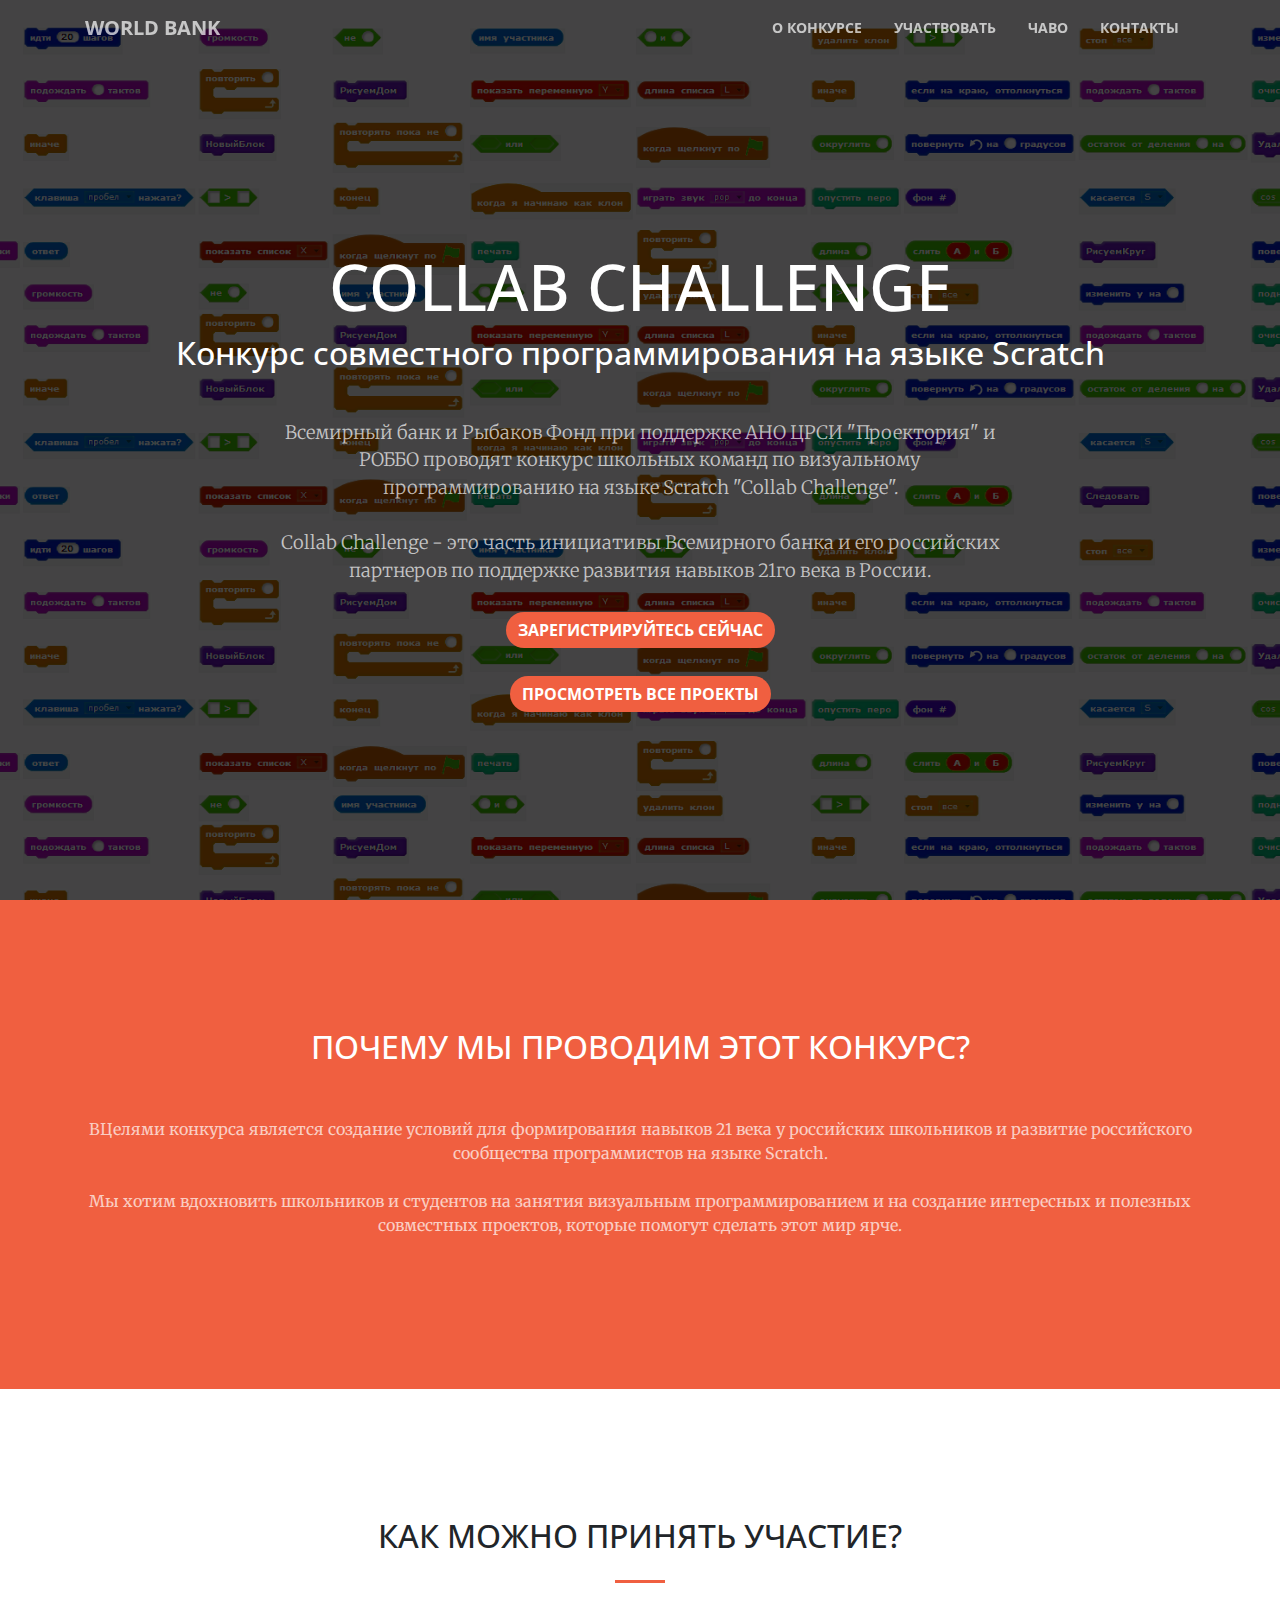
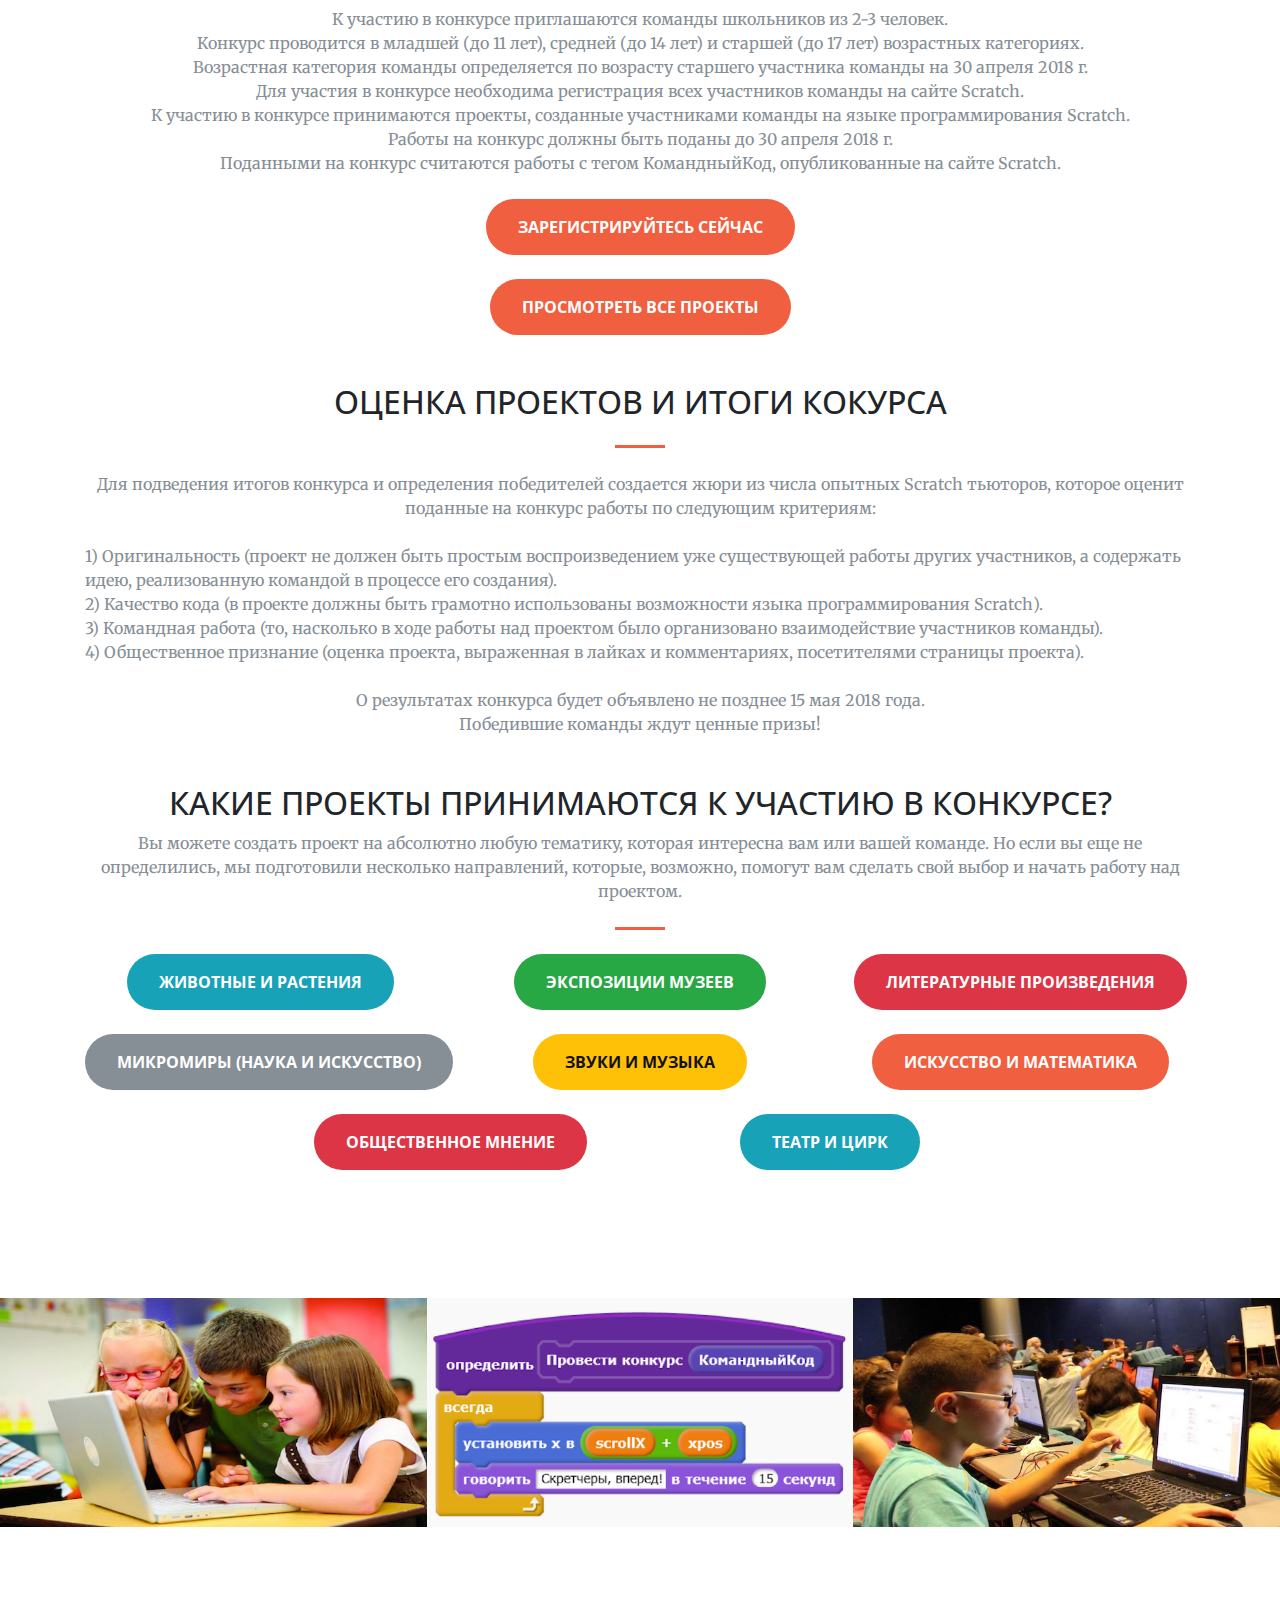
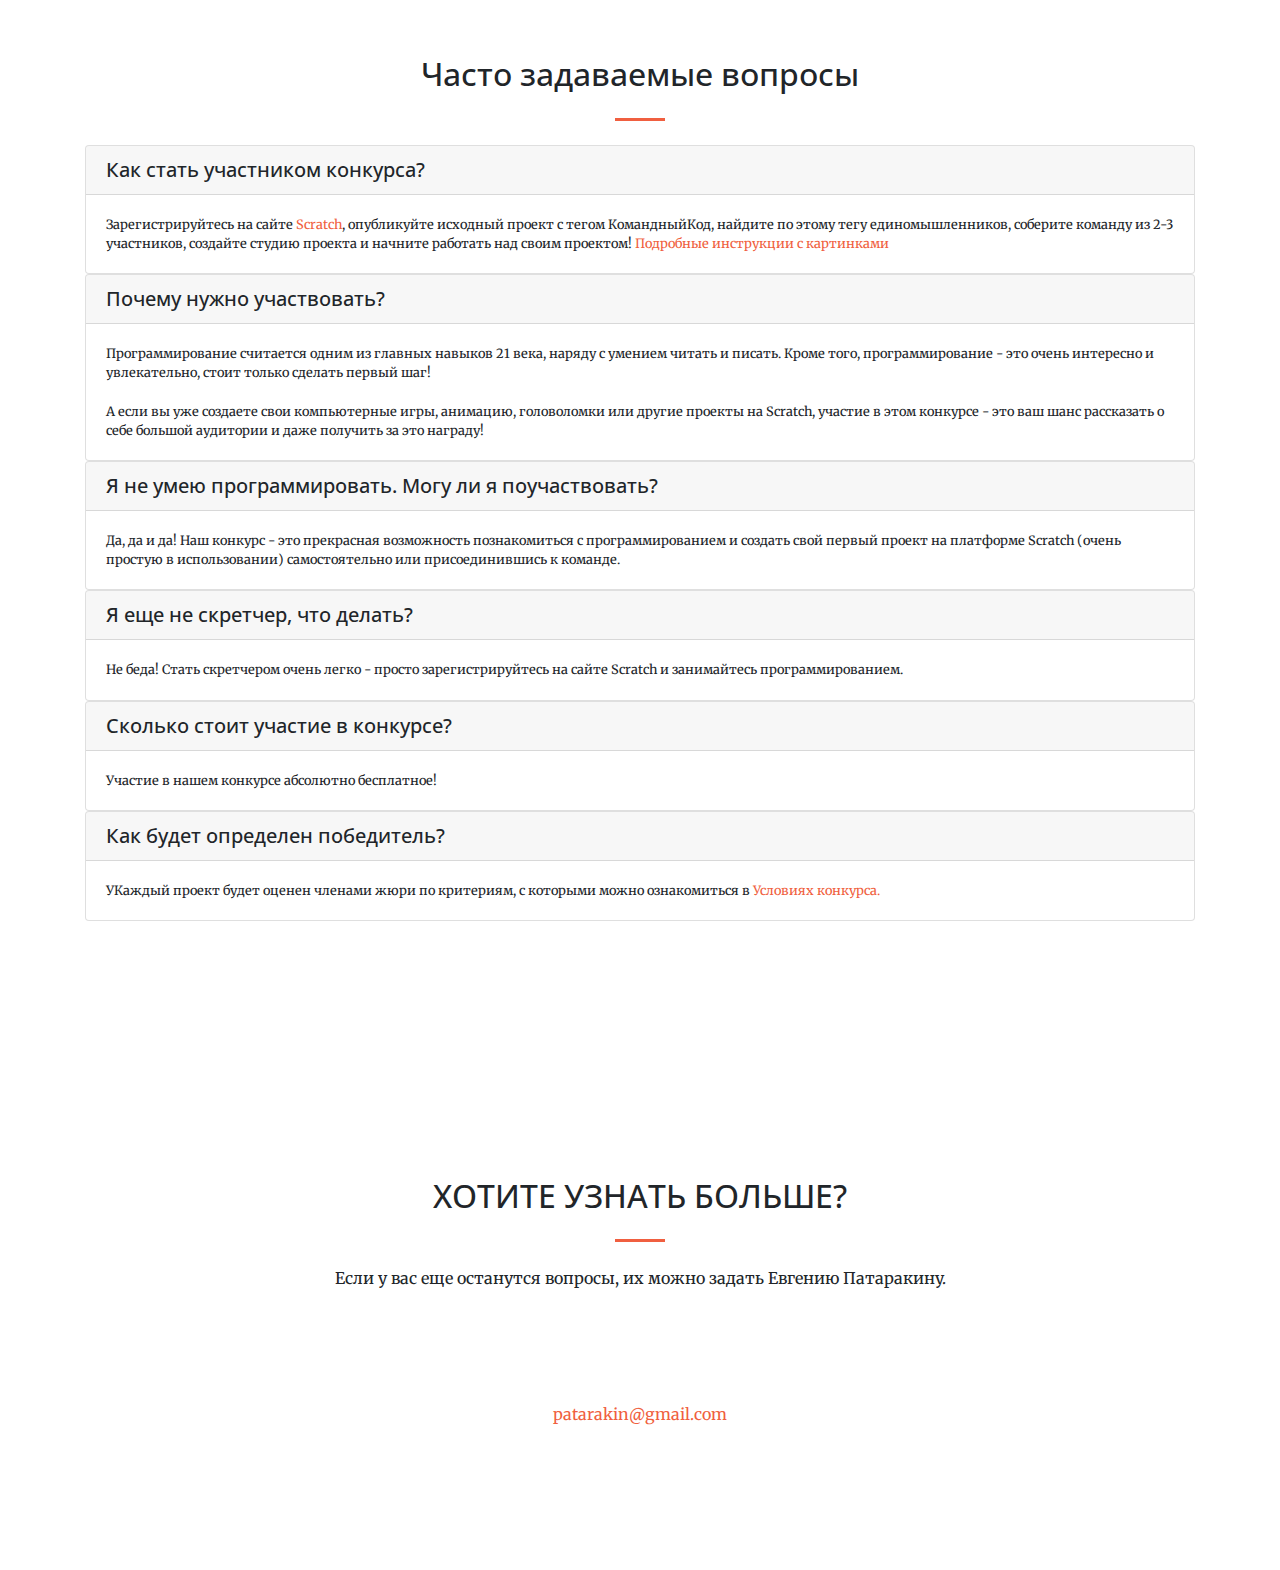
<file: russian.html>
<!DOCTYPE html>
<html lang="en">

  <head>

    <meta charset="utf-8">
    <meta name="viewport" content="width=device-width, initial-scale=1, shrink-to-fit=no">
    <meta name="description" content="">
    <meta name="author" content="">

    <title>Learnabler</title>

    <!-- Bootstrap core CSS -->
    <link href="vendor/bootstrap/css/bootstrap.min.css" rel="stylesheet">

    <!-- Custom fonts for this template -->
    <link href="vendor/font-awesome/css/font-awesome.min.css" rel="stylesheet" type="text/css">
    <link href='https://fonts.googleapis.com/css?family=Open+Sans:300italic,400italic,600italic,700italic,800italic,400,300,600,700,800' rel='stylesheet' type='text/css'>
    <link href='https://fonts.googleapis.com/css?family=Merriweather:400,300,300italic,400italic,700,700italic,900,900italic' rel='stylesheet' type='text/css'>

    <!-- Plugin CSS -->
    <link href="vendor/magnific-popup/magnific-popup.css" rel="stylesheet">

    <!-- Custom styles for this template -->
    <link href="css/creative.min.css" rel="stylesheet">
    <link href="css/main.css" rel="stylesheet">

  </head>

  <body id="page-top">

    <!-- Navigation -->
    <nav class="navbar navbar-expand-lg navbar-light fixed-top" id="mainNav">
      <div class="container">
        <a class="navbar-brand js-scroll-trigger" href="http://www.vsemirnyjbank.org/ru/country/russia" target="_blank">World Bank</a>
        <button class="navbar-toggler navbar-toggler-right" type="button" data-toggle="collapse" data-target="#navbarResponsive" aria-controls="navbarResponsive" aria-expanded="false" aria-label="Toggle navigation">
          <span class="navbar-toggler-icon"></span>
        </button>
        <div class="collapse navbar-collapse" id="navbarResponsive">
          <ul class="navbar-nav ml-auto">
            <li class="nav-item">
              <a class="nav-link js-scroll-trigger" href="#about">О КОНКУРСЕ</a>
            </li>
<!--             <li class="nav-item">
              <a class="nav-link js-scroll-trigger" href="#portfolio">Resources</a>
            </li> -->

            <li class="nav-item">
              <a class="nav-link js-scroll-trigger" href="#learnbadge">УЧАСТВОВАТЬ</a>
            </li>
            <li class="nav-item">
              <a class="nav-link js-scroll-trigger" href="#learnabler">ЧАВО</a>
            </li>
            <li class="nav-item">
              <a class="nav-link js-scroll-trigger" href="#register">КОНТАКТЫ</a>
            </li>
<!--             <li class="nav-item">
              <a class="btn btn-secondary btn-small js-scroll-trigger" href="http://www.learnabler.org" >English</a>
            </li> -->
          </ul>
        </div>
      </div>
    </nav>

    <header class="masthead text-center text-white d-flex">
      <div class="container my-auto">
        <div class="row">
          <div class="col-lg-12 mx-auto">
            <h1 class=>
              <br>COLLAB CHALLENGE
              <br>
            </h1>
              <h2 class=>
              Конкурс совместного программирования на языке Scratch
              <br> <br>
            </h2>
            <!-- <hr> -->
          </div>
          <div class="col-lg-8 mx-auto">
             <p class="text-faded mb-6">Всемирный банк и Рыбаков Фонд при поддержке АНО ЦРСИ "Проектория" и РОББО проводят конкурс школьных команд по визуальному программированию на языке Scratch "Collab Challenge". <br> <br> 
              Collab Challenge - это часть инициативы Всемирного банка и его российских партнеров по поддержке развития навыков 21го века в России.<br><br>
              
         <!--    </p>
            <p class="text-faded mb-5">If you are interested in contributing into our Action Plan to transform 22st century education systems in Russia, join World Bank in our introductory workshop! <br>
              <br>
              Date and Time: December 13, 2017 | 15:00 - 18:00 <br>
              World Bank Moscow Office
            </p> -->
              <a class="btn btn-primary btn-medium js-scroll-trigger" href="https://scratch.mit.edu" target="_blank">зарегистрируйтесь сейчас</a> <br> <br>
            <a class="btn btn-primary btn-medium js-scroll-trigger" href="https://scratch.mit.edu/search/projects?q=КомандныйКод" target="_blank">Просмотреть все проекты</a>
          </div>
      </div>
    </header>

<section id="about" class="bg-primary">
      <div class="container">
        <div class="row">
          <div class="col-lg-12 text-center">
            <h2 class="section-heading text-white">ПОЧЕМУ МЫ ПРОВОДИМ ЭТОТ КОНКУРС?</h2>
            <hr class="my-4">
            <p class="text-faded mb-4">ВЦелями конкурса является создание условий для формирования навыков 21 века у российских школьников и развитие российского сообщества программистов на языке Scratch. <br> <br>
            Мы хотим вдохновить школьников и студентов на занятия визуальным программированием и на создание интересных и полезных совместных проектов, которые помогут сделать этот мир ярче.

            </p> 
        <!--     <h2 class="section-heading text-white">Russia: Leading with 21st Century Skills <br> Partnerships for Transformative Action</h2>
            <hr class="my-4">
            <p class="text-faded mb-4">The World Bank is working to support the development of a partnership of state and non-state actors for the provision of 21st century skills in the Russian Federation. We aim to transform ideas and rhetoric into practical educational interventions, policy measures and sustainable institutional arrangements.</p> -->
          </div>
        </div>
      </div>
  </section>


   

    <section id="learnbadge">
      <div class="container">
        <div class="row">
          <div class="col-lg-8 mx-auto text-center">
            <h2 class="section-heading">  КАК МОЖНО ПРИНЯТЬ УЧАСТИЕ?  </h2> 
            <!-- <h2 class="section-heading text-white">LearnBadge: <br> Sociometers for Socioemotional Skills</h2> -->
            <hr class=" my-4">
            <!-- <hr class="light my-4">    -->      
          </div>
        
          <div class="col-lg-12 mx-auto text-center">
             <p class="text-muted mb-4"> К участию в конкурсе приглашаются команды школьников из 2-3 человек. <br> Конкурс проводится в младшей (до 11 лет), средней (до 14 лет) и старшей (до 17 лет) возрастных категориях. <br> Возрастная категория команды определяется по возрасту старшего участника команды на 30 апреля 2018 г. <br> Для участия в конкурсе необходима регистрация всех участников команды на сайте Scratch. <br>К участию в конкурсе принимаются проекты, созданные участниками команды на языке программирования Scratch. <br>Работы на конкурс должны быть поданы до 30 апреля 2018 г. <br>Поданными на конкурс считаются работы с тегом КомандныйКод, опубликованные на сайте Scratch. <br><br>
                <a class="btn btn-primary btn-xl js-scroll-trigger" href="https://scratch.mit.edu" target="_blank">зарегистрируйтесь сейчас</a> <br> <br> 
                 <a class="btn btn-primary btn-xl js-scroll-trigger" href="https://scratch.mit.edu/search/projects?q=%D0%9A%D0%BE%D0%BC%D0%B0%D0%BD%D0%B4%D0%BD%D1%8B%D0%B9%D0%9A%D0%BE%D0%B4" target="_blank">Просмотреть все проекты</a> <br> <br>
            </p> 
              
              <h2 class="section-heading">ОЦЕНКА ПРОЕКТОВ И ИТОГИ КОКУРСА</h2> 
               <hr class=" my-4">
              <p class="text-muted mb-4"> Для подведения итогов конкурса и определения победителей создается жюри из числа опытных Scratch тьюторов, которое оценит поданные на конкурс работы по следующим критериям:  </p>
               <p class="text-muted text-left mb-4">    
              1) Оригинальность (проект не должен быть простым воспроизведением уже существующей работы других участников, а содержать идею, реализованную командой в процессе его создания).<br>
              2) Качество кода (в проекте должны быть грамотно использованы возможности языка программирования Scratch).<br>
              3) Командная работа (то, насколько в ходе работы над проектом было организовано взаимодействие участников команды). <br>
              4) Общественное признание (оценка проекта, выраженная в лайках и комментариях, посетителями страницы проекта).</p>
              <p class="text-muted mb-4">  
              О результатах конкурса будет объявлено не позднее 15 мая 2018 года. <br>
              Победившие команды ждут ценные призы!
              </p> 
              <br>
            <!-- <h2 class="section-heading text-white">LearnBadge: <br> Sociometers for Socioemotional Skills</h2> -->
           

              <h2 class="section-heading">  КАКИЕ ПРОЕКТЫ ПРИНИМАЮТСЯ К УЧАСТИЮ В КОНКУРСЕ?</h2> 
              <p class="text-muted mb-4"> Вы можете создать проект на абсолютно любую тематику, которая интересна вам или вашей команде. Но если вы еще не определились, мы подготовили несколько направлений, которые, возможно, помогут вам сделать свой выбор и начать работу над проектом.  <br> 
            <!-- <h2 class="section-heading text-white">LearnBadge: <br> Sociometers for Socioemotional Skills</h2> -->
            <hr class=" my-4">
    
        <div class="row">
              <div class="col-lg-4 mx-auto">
                 <a class="btn btn-info btn-xl js-scroll-trigger" href="https://scratch.mit.edu/studios/4614548" target="_blank">Животные и растения</a> <br> 
              </div>

              <div class="col-lg-4 mx-auto">
                 <a class="btn btn-success btn-xl js-scroll-trigger" href="https://scratch.mit.edu/studios/4614761" target="_blank">Экспозиции музеев</a> <br> 
              </div>

               <div class="col-lg-4 mx-auto">
                 <a class="btn btn-danger btn-xl js-scroll-trigger" href="https://scratch.mit.edu/studios/4614736" target="_blank">Литературные произведения</a> <br>  <br> 
              </div>
          </div> 

        <div class="row">
               <div class="col-lg-4 mx-auto">
                 <a class="btn btn-secondary btn-xl js-scroll-trigger" href="https://scratch.mit.edu/studios/4614772" target="_blank">Микромиры (Наука и Искусство)</a> <br> 
              </div>

               <div class="col-lg-4 mx-auto">
                 <a class="btn btn-warning btn-xl js-scroll-trigger" href="https://scratch.mit.edu/studios/4614785" target="_blank">Звуки и музыка</a> <br> 
              </div>

              <div class="col-lg-4 mx-auto">
                 <a class="btn btn-primary btn-xl js-scroll-trigger" href="https://scratch.mit.edu/studios/4614799" target="_blank">Искусство и математика</a> <br> <br> 
              </div>
          </div>

  <div class="row">

              <div class="col-lg-2 mx-auto">
              </div>

               <div class="col-lg-4 mx-auto">
                 <a class="btn btn-danger btn-xl js-scroll-trigger" href="https://scratch.mit.edu/studios/4614804" target="_blank">Общественное мнение</a> <br> 
              </div>

               <div class="col-lg-4 mx-auto">
                 <a class="btn btn-info btn-xl js-scroll-trigger" href="https://scratch.mit.edu/studios/4614814" target="_blank">Театр и Цирк</a> <br> 
              </div>

              <div class="col-lg-2 mx-auto">
              </div>
      
          </div>  

        </div>  
      </div>
  </section>
      
<section class="p-0" id="portfolio">
      <div class="container-fluid p-0">
        <div class="row no-gutters">
        <!-- <div class="row no-gutters popup-gallery"> -->
          <div class="col-lg-4 col-sm-6">
              <a class="portfolio-box">
            <!-- <a class="portfolio-box" href="http://lifelongkindergarten.net/" target="_blank"> -->
              <img class="img-fluid" src="img/portfolio/thumbnails/skills.png" alt="">
            </a>
          </div>
          <div class="col-lg-4 col-sm-6">
            <a class="portfolio-box" target="_blank">
              <img class="img-fluid" src="img/portfolio/thumbnails/code.png" alt="">
            </a>
          </div>

          <div class="col-lg-4 col-sm-6">
            <a class="portfolio-box" >
              <img class="img-fluid" src="img/portfolio/thumbnails/scr.jpg" alt="">
        
            </a>
          </div>

    </section>


 <section id="learnabler"> 
      <div class="container">
          <div class="row">
            <div class="col-lg-12 text-center">
              <h2 class="section-heading">Часто задаваемые вопросы</h2>
              <hr class="my-4">
            </div>
         <!--    <div class="col-lg-12 text-center">
              <p>See some of the most asked questions about our event</p>
            </div> -->
          </div>

   <div id="accordion" class="text-left">  

                    <div class="card">
                       <div class="card-header" id="headingOne">
                         <h5 class="mb-0" class="btn btn-link" data-toggle="collapse" data-target="#collapseOne" aria-expanded="true" aria-controls="collapseOne">
                              Как стать участником конкурса?
                          </h5>
                        </div>
                     <div id="collapseOne" class="collapse show" aria-labelledby="headingOne" data-parent="#accordion">
                        <div class="card-body small">
                          Зарегистрируйтесь на сайте <a href="https://scratch.mit.edu" target="_blank"> Scratch</a>, опубликуйте исходный проект с тегом КомандныйКод, найдите по этому тегу единомышленников, соберите команду из 2-3 участников, создайте студию проекта и начните работать над своим проектом! <a href="http://letopisi.org/index.php/Scratch/HowTo " target="_blank"> Подробные инструкции с картинками </a>
                        </div>
                      </div>
                    </div>
              

                    <div class="card">
                       <div class="card-header" id="headingTwo">
                          <h5 class="mb-0" class="btn btn-link" data-toggle="collapse" data-target="#collapseTwo" aria-expanded="true" aria-controls="collapseTwo">
                              Почему нужно участвовать?
                          </h5>
                        </div>
                     <div id="collapseTwo" class="collapse show" aria-labelledby="headingTwo" data-parent="#accordion">
                        <div class="card-body small">
                         Программирование считается одним из главных навыков 21 века, наряду с умением читать и писать. Кроме того, программирование - это очень интересно и увлекательно, стоит только сделать первый шаг! <br> <br>
                        А если вы уже создаете свои компьютерные игры, анимацию, головоломки или другие проекты на Scratch, участие в этом конкурсе - это ваш шанс рассказать о себе большой аудитории и даже получить за это награду!
                        </div>
                      </div>
                    </div>


                 <div class="card">
                       <div class="card-header" id="headingThree">
                        <h5 class="mb-0" class="btn btn-link" data-toggle="collapse" data-target="#collapseThree" aria-expanded="true" aria-controls="collapseThree">
                              Я не умею программировать. Могу ли я поучаствовать?
                          </h5>
                        </div>
                     <div id="collapseThree" class="collapse show" aria-labelledby="headingThree" data-parent="#accordion">
                        <div class="card-body small">
                         Да, да и да! Наш конкурс - это прекрасная возможность познакомиться с программированием и создать свой первый проект на платформе Scratch (очень простую в использовании) самостоятельно или присоединившись к команде. 
                        </div>
                      </div>
                    </div>


                 <div class="card">
                       <div class="card-header" id="headingFour">
                        <h5 class="mb-0" class="btn btn-link" data-toggle="collapse" data-target="#collapseFour" aria-expanded="true" aria-controls="collapseFour">Я еще не скретчер, что делать?
                          </h5>
                        </div>
                     <div id="collapseFour" class="collapse show" aria-labelledby="headingFour" data-parent="#accordion">
                        <div class="card-body small">
                        Не беда! Стать скретчером очень легко - просто зарегистрируйтесь на сайте Scratch и занимайтесь программированием. 

                        </div>
                      </div>
                    </div>


                  <div class="card">
                       <div class="card-header" id="headingFive">
                        <h5 class="mb-0" class="btn btn-link" data-toggle="collapse" data-target="#collapseFive" aria-expanded="true" aria-controls="collapseFive">Сколько стоит участие в конкурсе?  
                          </h5>
                        </div>
                     <div id="collapseFive" class="collapse show" aria-labelledby="headingFive" data-parent="#accordion">
                        <div class="card-body small">
                         Участие в нашем конкурсе абсолютно бесплатное! 
                        </div>
                      </div>
                    </div>


                    <div class="card">
                       <div class="card-header" id="headingSix">
                        <h5 class="mb-0" class="btn btn-link" data-toggle="collapse" data-target="#collapseSix" aria-expanded="true" aria-controls="collapseSix">Как будет определен победитель?
                          </h5>
                        </div>
                     <div id="collapseSix" class="collapse show" aria-labelledby="headingSix" data-parent="#accordion">
                        <div class="card-body small">
                         УКаждый проект будет оценен членами жюри по критериям, с которыми можно ознакомиться в <a href="#learnbadge">Условиях конкурса.</a> 
                        </div>
                      </div>
                    </div>

                       </div>
  </div>
    </section>


<section id="register">
      <div class="container">
        <div class="row">
          <div class="col-lg-8 mx-auto text-center">
                    <h2 class="section-heading">ХОТИТЕ УЗНАТЬ БОЛЬШЕ? </h2>
                    <hr class="my-4">
                    <p class="mb-5">Если у вас еще останутся вопросы, их можно задать Евгению Патаракину.<br></p>
            <div class="col-lg-12 mr-auto text-center">
                    <i class="fa fa-envelope-o fa-3x mb-3 sr-contact"></i>
                    <p>
                      <a href="mailto:your-email@your-domain.com">patarakin@gmail.com</a>
                    </p>
          </div>
            </div>
           <!--  <h2 class="section-heading">Register to participate in the workshop</h2>
            <hr class="my-4">
            <p class="mb-5">If you are ready to play a role in this breakthrough project, please join World Bank <br> in our upcoming workshop in Moscow! <br> <br>
            Date and Time: December 13, 2017 | 15:00 - 18:00<br> 
            Address: Ulitsa Bol'shaya Molchanovka, 36, стр. 1, Moskva, Russia, 121069 <br> <br> 
            Register below or send us an email and we will get back to you as soon as possible!
            <br> <br>  
               <a class="btn btn-primary btn-xl js-scroll-trigger" href="http://bit.ly/RussiaWorkshop" target="_blank">Register</a> -->
        <!--     </p>
          </div>
        </div> -->
<!--         <div class="row">
          <div class="col-lg-4 ml-auto text-center">
            <i class="fa fa-phone fa-3x mb-3 sr-contact"></i>
            <p>+7 906 161 2351</p>
          </div>
          <div class="col-lg-4 mr-auto text-center">
            <i class="fa fa-envelope-o fa-3x mb-3 sr-contact"></i>
            <p>
              <a href="mailto:your-email@your-domain.com">sparandekar@worldbank.org</a>
            </p>
          </div>
        </div> -->
      </div>
      </div>
    </section>



    <!-- Bootstrap core JavaScript -->
    <script src="vendor/jquery/jquery.min.js"></script>
    <script src="vendor/bootstrap/js/bootstrap.bundle.min.js"></script>

    <!-- Plugin JavaScript -->
    <script src="vendor/jquery-easing/jquery.easing.min.js"></script>
    <script src="vendor/scrollreveal/scrollreveal.min.js"></script>
    <script src="vendor/magnific-popup/jquery.magnific-popup.min.js"></script>

    <!-- Custom scripts for this template -->
    <script src="js/creative.min.js"></script>

  </body>

</html>
</file>
<file: css/main.css>
.goToCenter {
	text-align: center;
}

.goToLeft {
    text-align: left;
}


.explain {
	width: 900px; 
	height: auto;
	margin: 0px auto; 
}


.header_part {
     background:url(/img/header2.jpg) no-repeat center center cover;
     background-position:top;
     height:auto;
     display:block;
     width:100%;
     text-align:center;
  }


.changeFont {
 font-size: 14px;   
} 


.thumbnail {
    position: relative;
}

.caption {
    position: absolute;
    top: 45%;
    left: 0;
    width: 100%;
    color: white;
    color: #fff;
    font-family: 'Open Sans', 'Helvetica Neue', Arial, sans-serif; 
}
</file>
<file: css/creative.min.css>
/*!
 * Start Bootstrap - Creative v4.0.0-beta.2 (https://startbootstrap.com/template-overviews/creative)
 * Copyright 2013-2017 Start Bootstrap
 * Licensed under MIT (https://github.com/BlackrockDigital/startbootstrap-creative/blob/master/LICENSE)
 */body,html{width:100%;height:100%}body{font-family:Merriweather,'Helvetica Neue',Arial,sans-serif}hr{max-width:50px;border-width:3px;border-color:#f05f40}hr.light{border-color:#fff}a{color:#f05f40;-webkit-transition:all .2s;-moz-transition:all .2s;transition:all .2s}a:hover{color:#f05f40}h1,h2,h3,h4,h5,h6{font-family:'Open Sans','Helvetica Neue',Arial,sans-serif}.bg-primary{background-color:#f05f40!important}.bg-dark{background-color:#212529!important}.text-faded{color:rgba(255,255,255,.7)}section{padding:8rem 0}.section-heading{margin-top:0}::-moz-selection{color:#fff;background:#212529;text-shadow:none}::selection{color:#fff;background:#212529;text-shadow:none}img::selection{color:#fff;background:0 0}img::-moz-selection{color:#fff;background:0 0}body{-webkit-tap-highlight-color:#212529}#mainNav{border-bottom:1px solid rgba(33,37,41,.1);background-color:#fff;font-family:'Open Sans','Helvetica Neue',Arial,sans-serif;-webkit-transition:all .2s;-moz-transition:all .2s;transition:all .2s}#mainNav .navbar-brand{font-weight:700;text-transform:uppercase;color:#f05f40;font-family:'Open Sans','Helvetica Neue',Arial,sans-serif}#mainNav .navbar-brand:focus,#mainNav .navbar-brand:hover{color:#f05f40}#mainNav .navbar-nav>li.nav-item>a.nav-link,#mainNav .navbar-nav>li.nav-item>a.nav-link:focus{font-size:.9rem;font-weight:700;text-transform:uppercase;color:#212529}#mainNav .navbar-nav>li.nav-item>a.nav-link:focus:hover,#mainNav .navbar-nav>li.nav-item>a.nav-link:hover{color:#f05f40}#mainNav .navbar-nav>li.nav-item>a.nav-link.active,#mainNav .navbar-nav>li.nav-item>a.nav-link:focus.active{color:#f05f40!important;background-color:transparent}#mainNav .navbar-nav>li.nav-item>a.nav-link.active:hover,#mainNav .navbar-nav>li.nav-item>a.nav-link:focus.active:hover{background-color:transparent}@media (min-width:992px){#mainNav{border-color:transparent;background-color:transparent}#mainNav .navbar-brand{color:rgba(255,255,255,.7)}#mainNav .navbar-brand:focus,#mainNav .navbar-brand:hover{color:#fff}#mainNav .navbar-nav>li.nav-item>a.nav-link{padding:.5rem 1rem}#mainNav .navbar-nav>li.nav-item>a.nav-link,#mainNav .navbar-nav>li.nav-item>a.nav-link:focus{color:rgba(255,255,255,.7)}#mainNav .navbar-nav>li.nav-item>a.nav-link:focus:hover,#mainNav .navbar-nav>li.nav-item>a.nav-link:hover{color:#fff}#mainNav.navbar-shrink{border-bottom:1px solid rgba(33,37,41,.1);background-color:#fff}#mainNav.navbar-shrink .navbar-brand{color:#f05f40}#mainNav.navbar-shrink .navbar-brand:focus,#mainNav.navbar-shrink .navbar-brand:hover{color:#f05f40}#mainNav.navbar-shrink .navbar-nav>li.nav-item>a.nav-link,#mainNav.navbar-shrink .navbar-nav>li.nav-item>a.nav-link:focus{color:#212529}#mainNav.navbar-shrink .navbar-nav>li.nav-item>a.nav-link:focus:hover,#mainNav.navbar-shrink .navbar-nav>li.nav-item>a.nav-link:hover{color:#f05f40}}header.masthead{padding-top:10rem;padding-bottom:calc(10rem - 56px);background-image:url(../img/header6.png);background-position:center center;-webkit-background-size:cover;-moz-background-size:cover;-o-background-size:cover;background-size:cover}header.masthead hr{margin-top:30px;margin-bottom:30px}header.masthead h1{font-size:2rem}header.masthead p{font-weight:300}@media (min-width:768px){header.masthead p{font-size:1.15rem}}@media (min-width:992px){header.masthead{height:100vh;min-height:650px;padding-top:0;padding-bottom:0}header.masthead h1{font-size:3rem}}@media (min-width:1200px){header.masthead h1{font-size:4rem}}.service-box{max-width:400px}.portfolio-box{position:relative;display:block;max-width:650px;margin:0 auto}.portfolio-box .portfolio-box-caption{position:absolute;bottom:0;display:block;width:100%;height:100%;text-align:center;opacity:0;color:#fff;background:rgba(240,95,64,.9);-webkit-transition:all .2s;-moz-transition:all .2s;transition:all .2s}.portfolio-box .portfolio-box-caption .portfolio-box-caption-content{position:absolute;top:50%;width:100%;transform:translateY(-50%);text-align:center}.portfolio-box .portfolio-box-caption .portfolio-box-caption-content .project-category,.portfolio-box .portfolio-box-caption .portfolio-box-caption-content .project-name{padding:0 15px;font-family:'Open Sans','Helvetica Neue',Arial,sans-serif}.portfolio-box .portfolio-box-caption .portfolio-box-caption-content .project-category{font-size:10px;font-weight:600;text-transform:uppercase}.portfolio-box .portfolio-box-caption .portfolio-box-caption-content .project-name{font-size:10px}.portfolio-box:hover .portfolio-box-caption{opacity:1}.portfolio-box:focus{outline:0}@media (min-width:768px){.portfolio-box .portfolio-box-caption .portfolio-box-caption-content .project-category{font-size:16px}.portfolio-box .portfolio-box-caption .portfolio-box-caption-content .project-name{font-size:22px}}.text-primary{color:#f05f40!important}.btn{font-weight:700;text-transform:uppercase;border:none;border-radius:300px;font-family:'Open Sans','Helvetica Neue',Arial,sans-serif}.btn-xl{padding:1rem 2rem}.btn-primary{background-color:#f05f40;border-color:#f05f40}.btn-primary:active,.btn-primary:focus,.btn-primary:hover{color:#fff;background-color:#ee4b28!important}.btn-primary:active,.btn-primary:focus{box-shadow:0 0 0 .2rem rgba(240,95,64,.5)!important}
</file>
